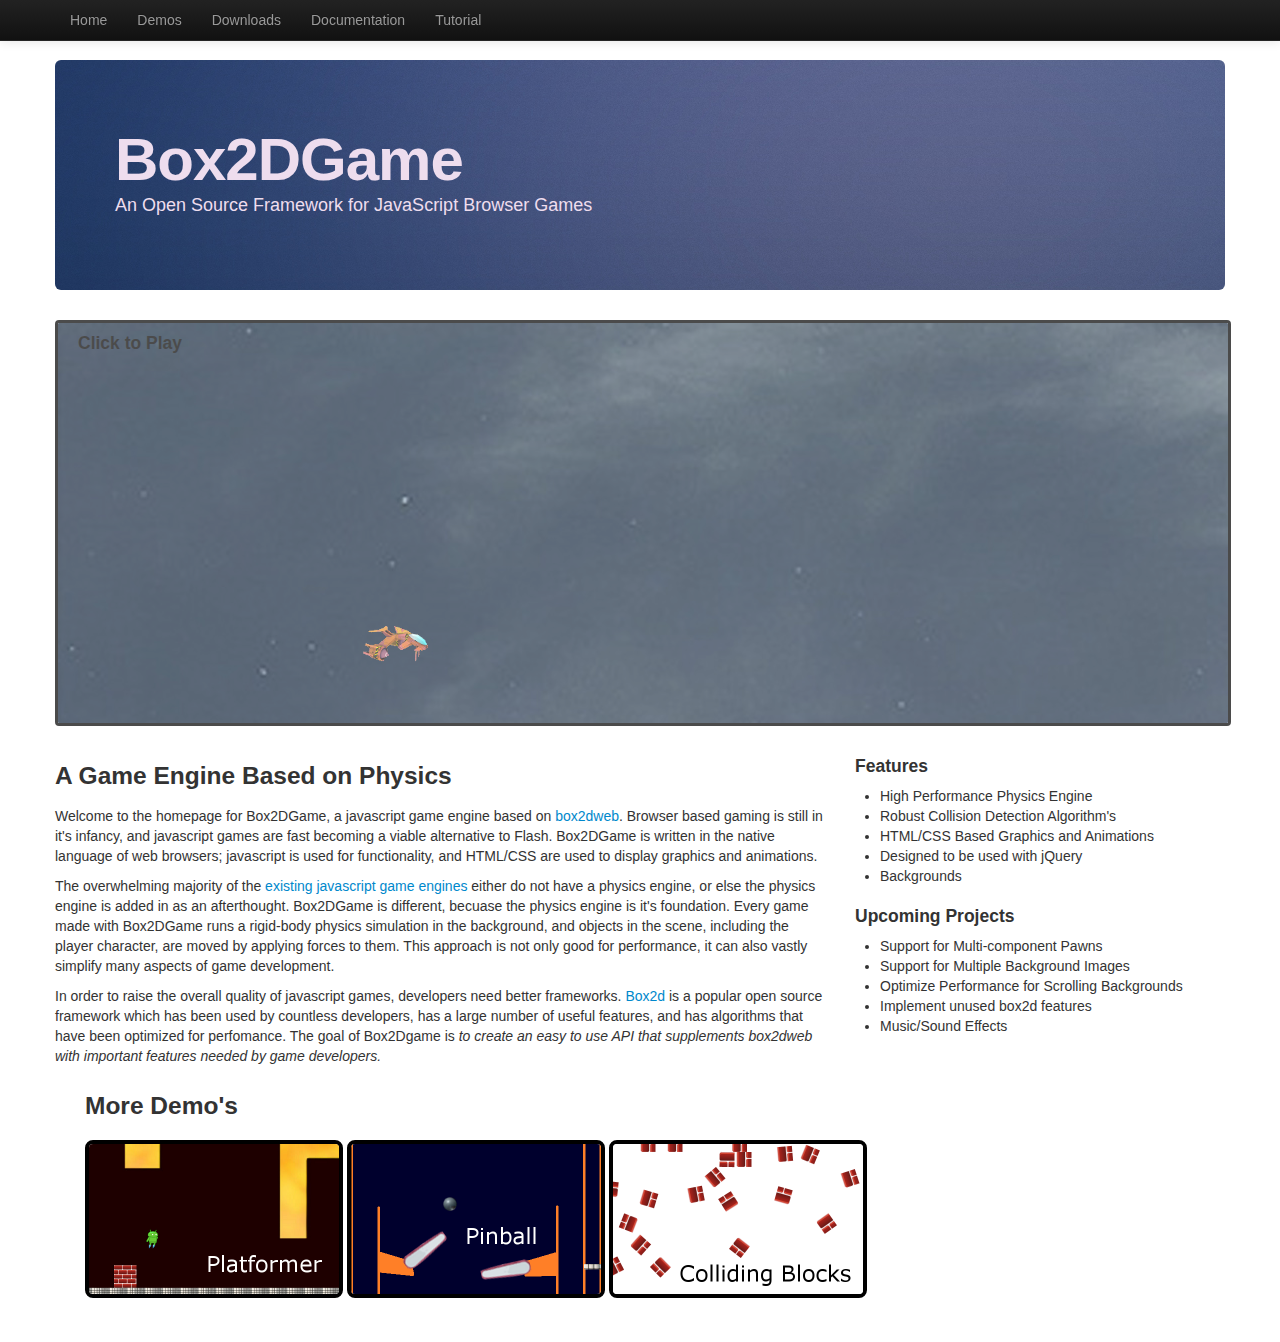
<file: index.html>
<!DOCTYPE html>
<html lang="en">
  <head>
    <meta charset="utf-8">
    <title>Box2D Game - An open source javaScript, HTML, and CSS based game engine</title>
    <meta name="viewport" content="width=device-width, initial-scale=1.0">
    <meta name="description" content="">
    <meta name="author" content="">

    <link href="bootstrap/css/bootstrap.css" rel="stylesheet">
    <link href="master.css" rel="stylesheet">
    <style type="text/css">
		#game-stage {
			border: 3px solid black;
			border-radius: 4px;					
			width:inherit;
			height:400px;
			margin-bottom: 20px;
		}
		
		.demo-portrait {
			width: 250px;
		}		

    </style>
    <link href="bootstrap/css/bootstrap-responsive.css" rel="stylesheet">

    <!--[if lt IE 9]>
      <script src="http://html5shim.googlecode.com/svn/trunk/html5.js"></script>
    <![endif]-->

    <!-- Fav and touch icons -->
    <link rel="shortcut icon" href="bootstrap/ico/favicon.ico">
    <link rel="apple-touch-icon-precomposed" sizes="144x144" href="bootstrap/ico/apple-touch-icon-144-precomposed.png">
    <link rel="apple-touch-icon-precomposed" sizes="114x114" href="bootstrap/ico/apple-touch-icon-114-precomposed.png">
    <link rel="apple-touch-icon-precomposed" sizes="72x72" href="bootstrap/ico/apple-touch-icon-72-precomposed.png">
    <link rel="apple-touch-icon-precomposed" href="bootstrap/ico/apple-touch-icon-57-precomposed.png">
  </head>

  <body>

    <div class="navbar navbar-inverse navbar-fixed-top">
      <div class="navbar-inner">
        <div class="container">
          <a class="btn btn-navbar" data-toggle="collapse" data-target=".nav-collapse">
            <span class="icon-bar"></span>
            <span class="icon-bar"></span>
            <span class="icon-bar"></span>
          </a>
          <div class="nav-collapse collapse">
            <ul class="nav">
              <li><a href="index.html">Home</a></li>
              <li><a href="demos.html">Demos</a></li>
              <li><a href="downloads.html">Downloads</a></li>
              <li><a href="documentation.html">Documentation</a></li>
              <li><a href="tutorial1.html">Tutorial</a></li>
            </ul>
          </div><!--/.nav-collapse -->
        </div>
      </div>
    </div>

    <div class="container">

      <!-- Main hero unit for a primary marketing message or call to action -->
      <div class="hero-unit">
        <h1>Box2DGame</h1>
        <p>An Open Source Framework for JavaScript Browser Games<p>

	  </div>
		<div id="game-stage" class="container" tabindex></div>
	  
	  <div class="row">
		<div class="span8">
			<h3>A Game Engine Based on Physics</h3>
			<p>
				Welcome to the homepage for Box2DGame, a javascript game engine based on <a href="http://code.google.com/p/box2dweb/">box2dweb</a>. Browser based gaming is still in it's infancy, and javascript games are fast becoming a viable alternative to Flash. Box2DGame is written in the native language of web browsers; javascript is used for functionality, and HTML/CSS are used to display graphics and animations. 
			</p>
			<p>
				The overwhelming majority of the <a href="https://github.com/bebraw/jswiki/wiki/Game-Engines">existing javascript game engines</a> either do not have a physics engine, or else the physics engine is added in as an afterthought.  Box2DGame is different, becuase the physics engine is it's foundation.  Every game made with Box2DGame runs a rigid-body physics simulation in the background, and objects in the scene, including the player character, are moved by applying forces to them.  This approach is not only good for performance, it can also vastly simplify many aspects of game development.
			</p>
			<p>

				In order to raise the overall quality of javascript games, developers need better frameworks.  <a href="http://box2d.org/">Box2d</a> is a popular open source framework which has been used by countless developers, has a large number of useful features, and has algorithms that have been optimized for perfomance.  The goal of Box2Dgame is <em>to create an easy to use API that supplements box2dweb with important features needed by game developers.</em>
			</p>
			
				
		</div>
		<div class="span4">
			<h4>Features</h4>
			<ul>
				<li>High Performance Physics Engine</li>
				<li>Robust Collision Detection Algorithm's</li>
				<li>HTML/CSS Based Graphics and Animations</li>
				<li>Designed to be used with jQuery</li>
				<li>Backgrounds</li>
			</ul>
			
		</div>
		<div class="span4 pull-right">
			<h4>Upcoming Projects</h4>
			<ul>
				<li>Support for Multi-component Pawns</li>
				<li>Support for Multiple Background Images</li>
				<li>Optimize Performance for Scrolling Backgrounds</li>
				<li>Implement unused box2d features</li>
				<li>Music/Sound Effects</li>
			</ul>
			
		</div>

	  </div>
	  <div class="span12">
			<h3>More Demo's</h3>
	  
	  		<a href="platformer-demo.html"><img class="demo-portrait" src="images/platformer-demo.png"/></a>
			<a href="pinball-demo.html"><img class="demo-portrait" src="images/pinball-demo.png"/></a>
			<a href="collision-demo.html"><img class="demo-portrait" src="images/collision-demo.png"/></a>
	  </div>

		<script src="http://ajax.googleapis.com/ajax/libs/jquery/1.7.2/jquery.min.js"></script>
		<script type="text/javascript" src="js/Box2dWeb-2.1.a.3.min.js"></script>
		<script type="text/javascript" src ="js/b2game.js"></script>
		<script type="text/javascript" src ="js/shooter-demo.js"></script>
		<script type="text/javascript" src ="js/main.js"></script>
    <script src="bootstrap/js/bootstrap.min.js"></script>

  </body>
</html>
</file>
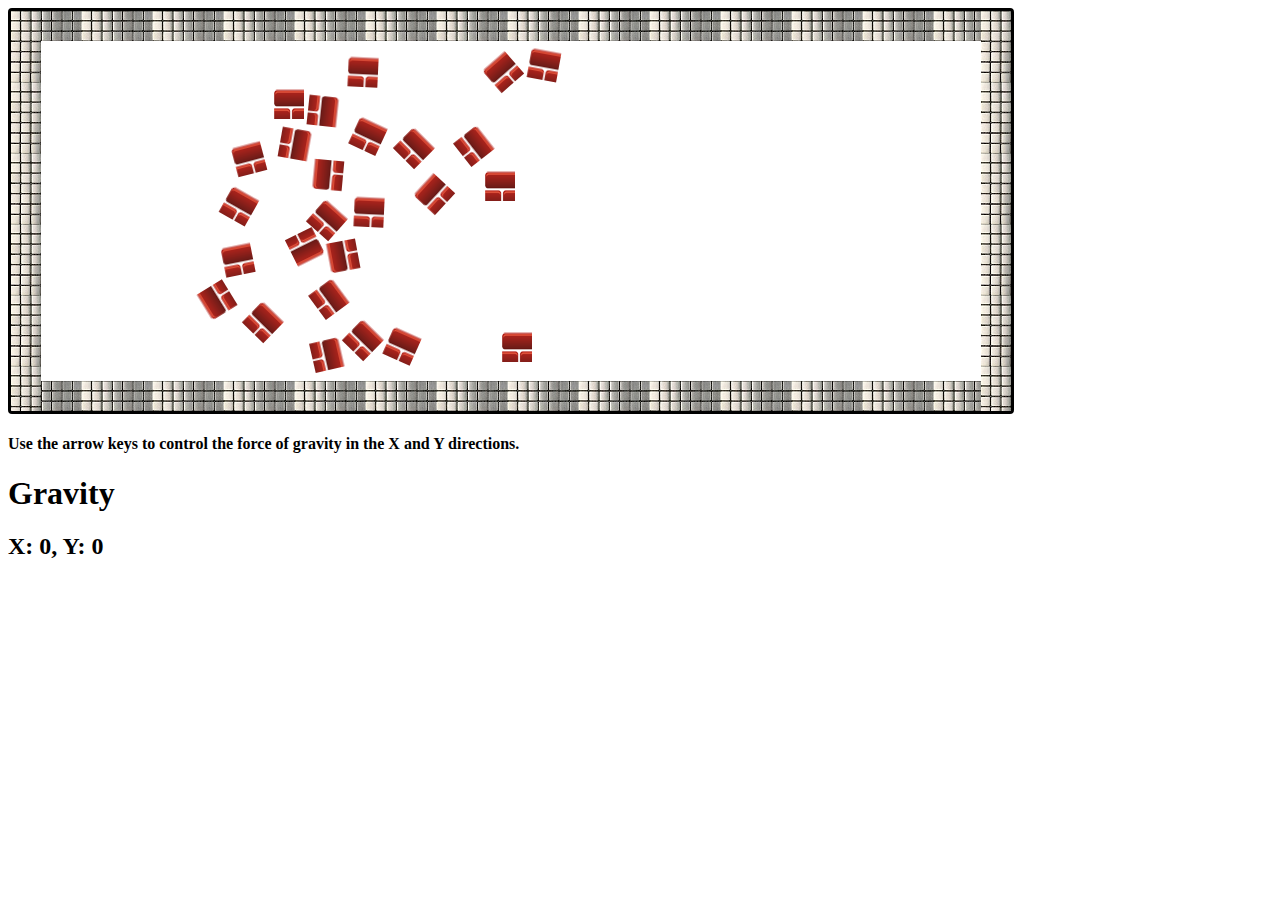
<file: collision-demo.html>
<html lang="en">
  <head>

    <style type="text/css">

		#game-stage {
			border: 3px solid black;
			border-radius: 4px;
			position: relative; 
			overflow:hidden; 
			width:1000px;
			height:400px;
			margin-bottom: 20px;
		}

    </style>
  </head>

  <body>

	<div id="game-stage" class="container" tabindex></div>

	
	<div id="gravity">
		<h4>Use the arrow keys to control the force of gravity in the X and Y directions.</h4>
		<h1>Gravity</h1>
		<h2>X: <span id="grav-x">0</span>, Y: <span id="grav-y">0</span></h2>
	</div>
	
	
	<script src="http://ajax.googleapis.com/ajax/libs/jquery/1.7.2/jquery.min.js"></script>
	<script type="text/javascript" src="js/Box2dWeb-2.1.a.3.min.js"></script>
	<script type="text/javascript" src ="js/b2game.js"></script>
	<script type="text/javascript" src="js/collision-demo.js"></script>

  </body>
</html>
</file>
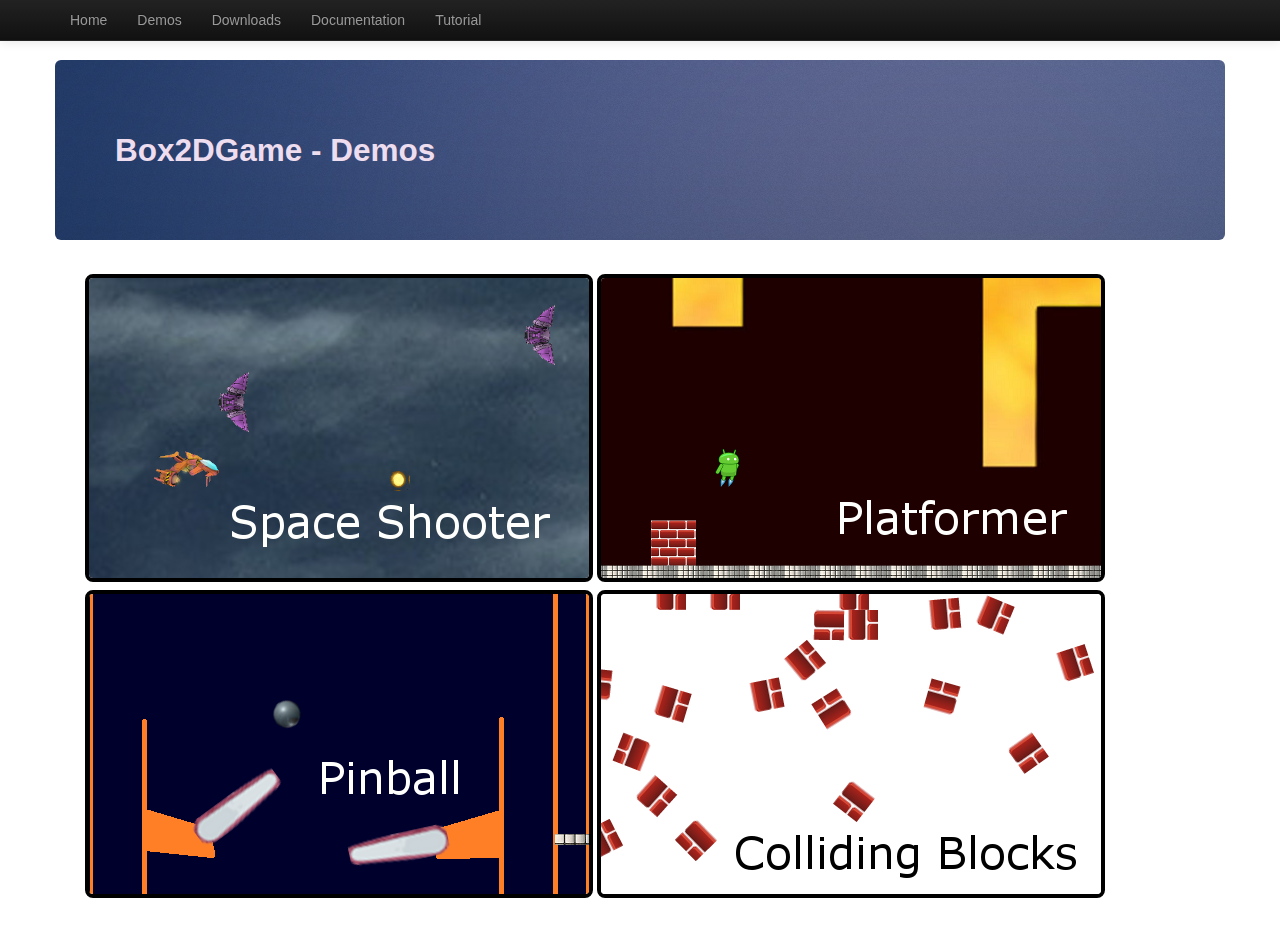
<file: demos.html>
<!DOCTYPE html>
<html lang="en">
  <head>
    <meta charset="utf-8">
    <title>Box2D Game - An open source javaScript, HTML, and CSS based game engine</title>
    <meta name="viewport" content="width=device-width, initial-scale=1.0">
    <meta name="description" content="">
    <meta name="author" content="">
<!-- note, i should add a full-screen option to the demo -->

    <!-- Le styles -->
    <link href="bootstrap/css/bootstrap.css" rel="stylesheet">
    <link href="master.css" rel="stylesheet">

    <link href="bootstrap/css/bootstrap-responsive.css" rel="stylesheet">

    <!-- HTML5 shim, for IE6-8 support of HTML5 elements -->
    <!--[if lt IE 9]>
      <script src="http://html5shim.googlecode.com/svn/trunk/html5.js"></script>
    <![endif]-->

    <!-- Fav and touch icons -->
    <link rel="shortcut icon" href="bootstrap/ico/favicon.ico">
    <link rel="apple-touch-icon-precomposed" sizes="144x144" href="bootstrap/ico/apple-touch-icon-144-precomposed.png">
    <link rel="apple-touch-icon-precomposed" sizes="114x114" href="bootstrap/ico/apple-touch-icon-114-precomposed.png">
    <link rel="apple-touch-icon-precomposed" sizes="72x72" href="bootstrap/ico/apple-touch-icon-72-precomposed.png">
    <link rel="apple-touch-icon-precomposed" href="bootstrap/ico/apple-touch-icon-57-precomposed.png">
  </head>

  <body>

    <div class="navbar navbar-inverse navbar-fixed-top">
      <div class="navbar-inner">
        <div class="container">
          <a class="btn btn-navbar" data-toggle="collapse" data-target=".nav-collapse">
            <span class="icon-bar"></span>
            <span class="icon-bar"></span>
            <span class="icon-bar"></span>
          </a>
          <div class="nav-collapse collapse">
            <ul class="nav">
              <li><a href="index.html">Home</a></li>
              <li><a href="demos.html">Demos</a></li>
              <li><a href="downloads.html">Downloads</a></li>
              <li><a href="documentation.html">Documentation</a></li>
              <li><a href="tutorial1.html">Tutorial</a></li>
            </ul>
          </div><!--/.nav-collapse -->
        </div>
      </div>
    </div>

    <div class="container">

      <!-- Main hero unit for a primary marketing message or call to action -->
      <div class="hero-unit">
        <h2>Box2DGame - Demos</h2>
 	  </div>
		  <div class="span12">
			<a href="shooter-demo.html"><img class="demo-portrait" src="images/shooter-demo.png"/></a>
			<a href="platformer-demo.html"><img class="demo-portrait" src="images/platformer-demo.png"/></a>
			<a href="pinball-demo.html"><img class="demo-portrait" src="images/pinball-demo.png"/></a>
			<a href="collision-demo.html"><img class="demo-portrait" src="images/collision-demo.png"/></a>
		  </div>
	  </div>
	  

    <!-- Le javascript
    ================================================== -->
    <!-- Placed at the end of the document so the pages load faster -->
	<script src="http://ajax.googleapis.com/ajax/libs/jquery/1.7.2/jquery.min.js"></script>
    <script src="bootstrap/js/bootstrap.min.js"></script>

  </body>
</html>
</file>
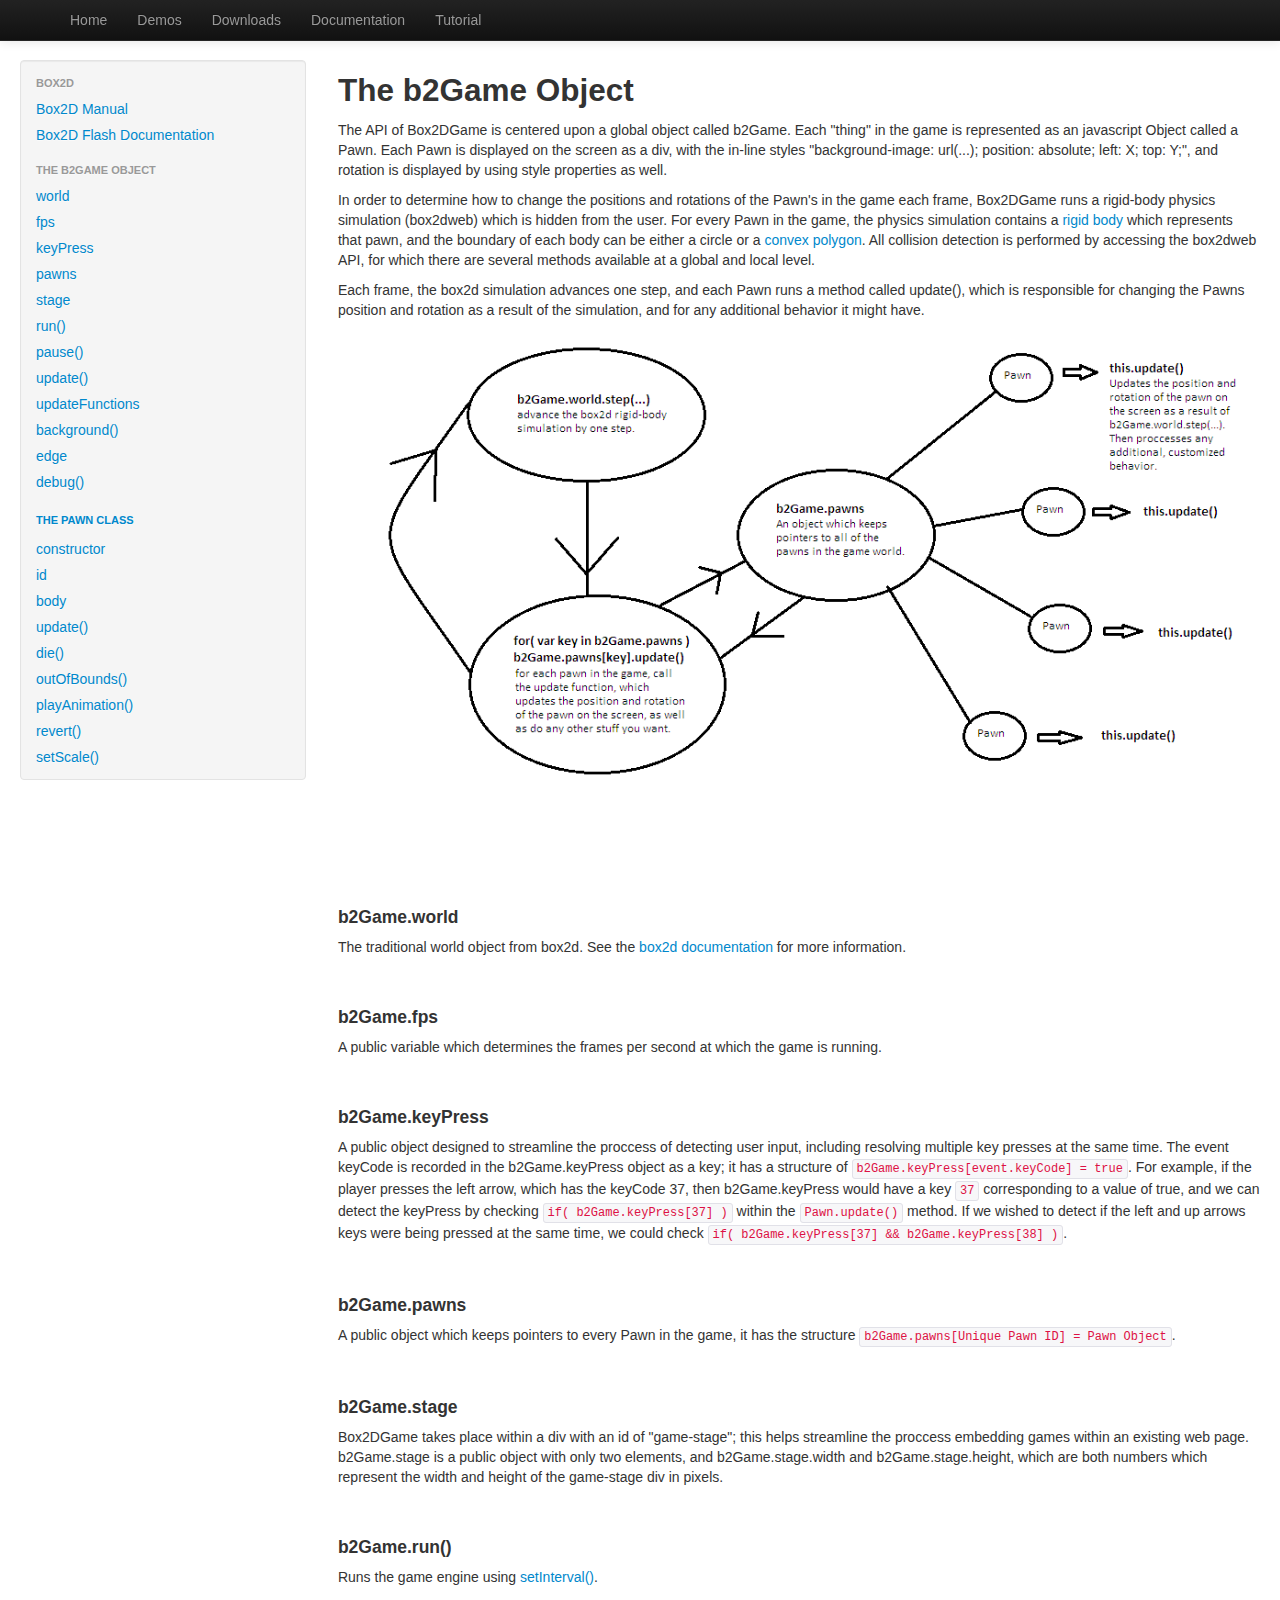
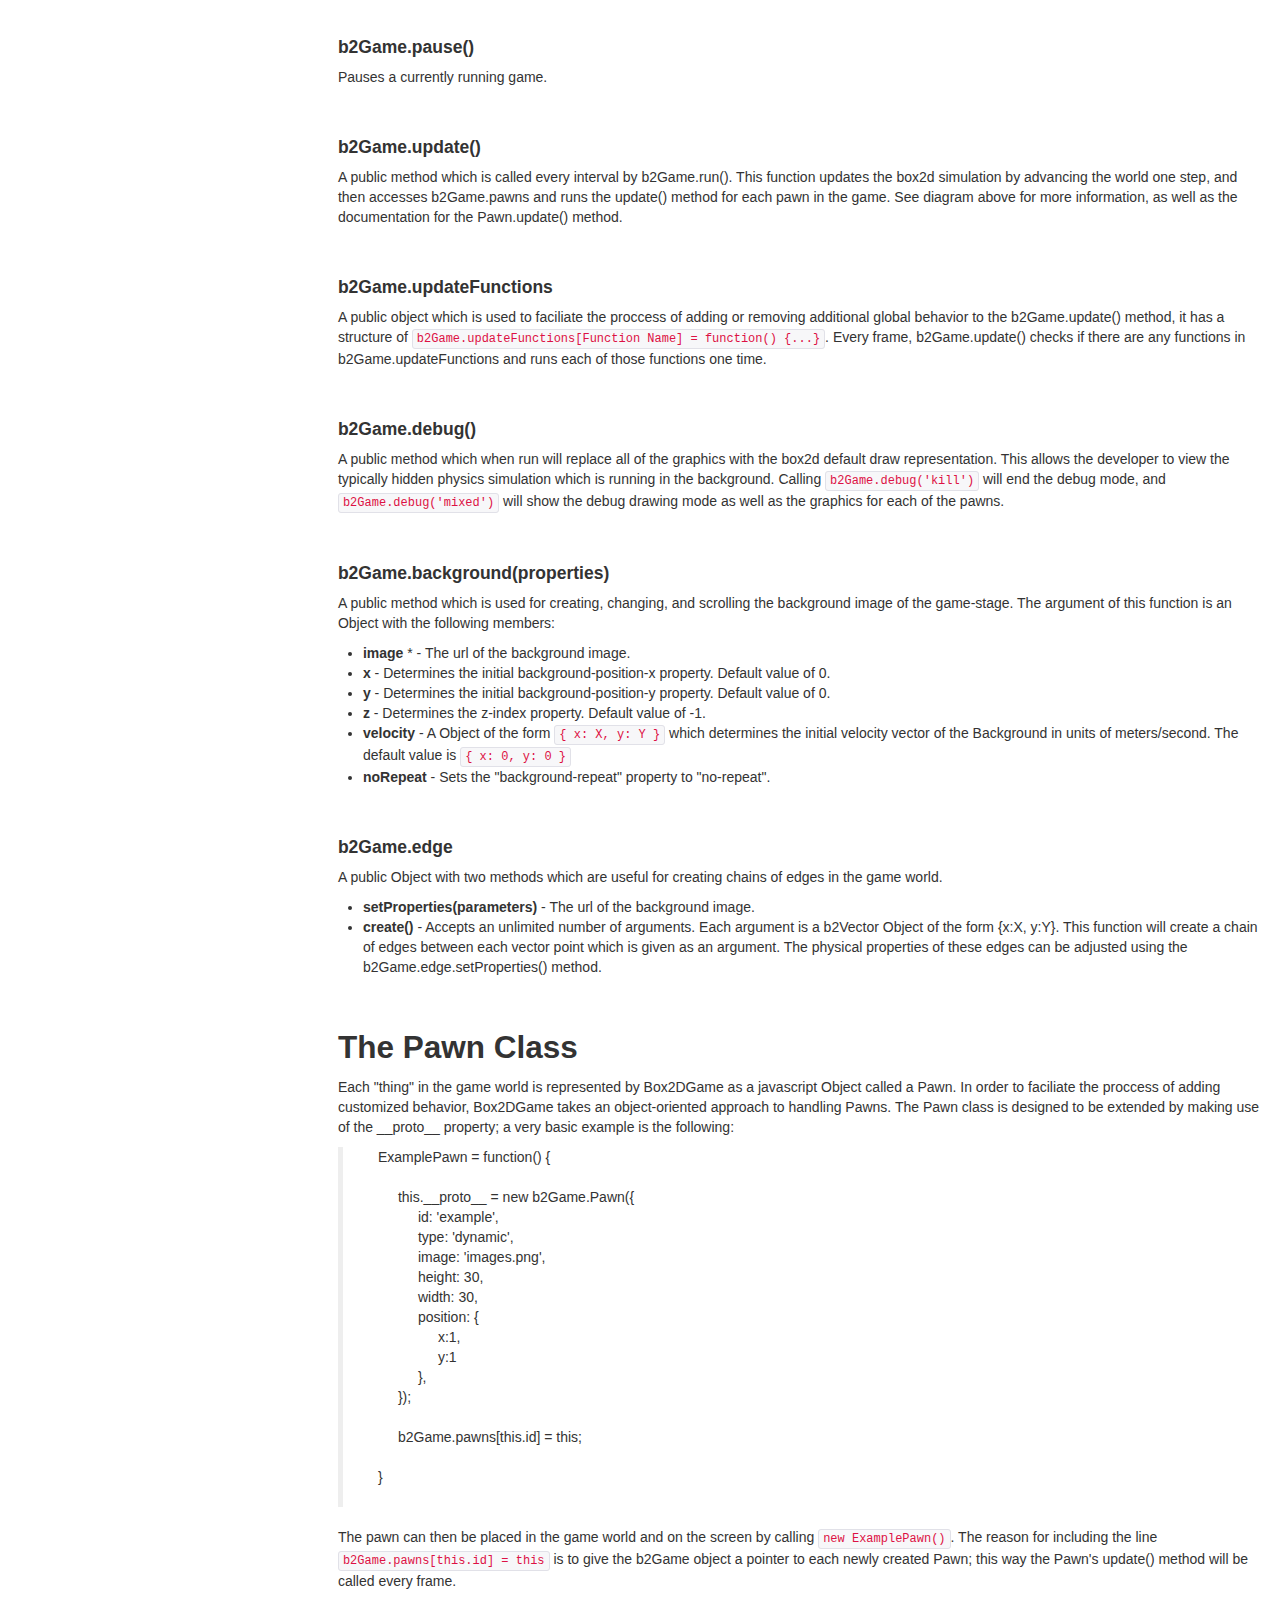
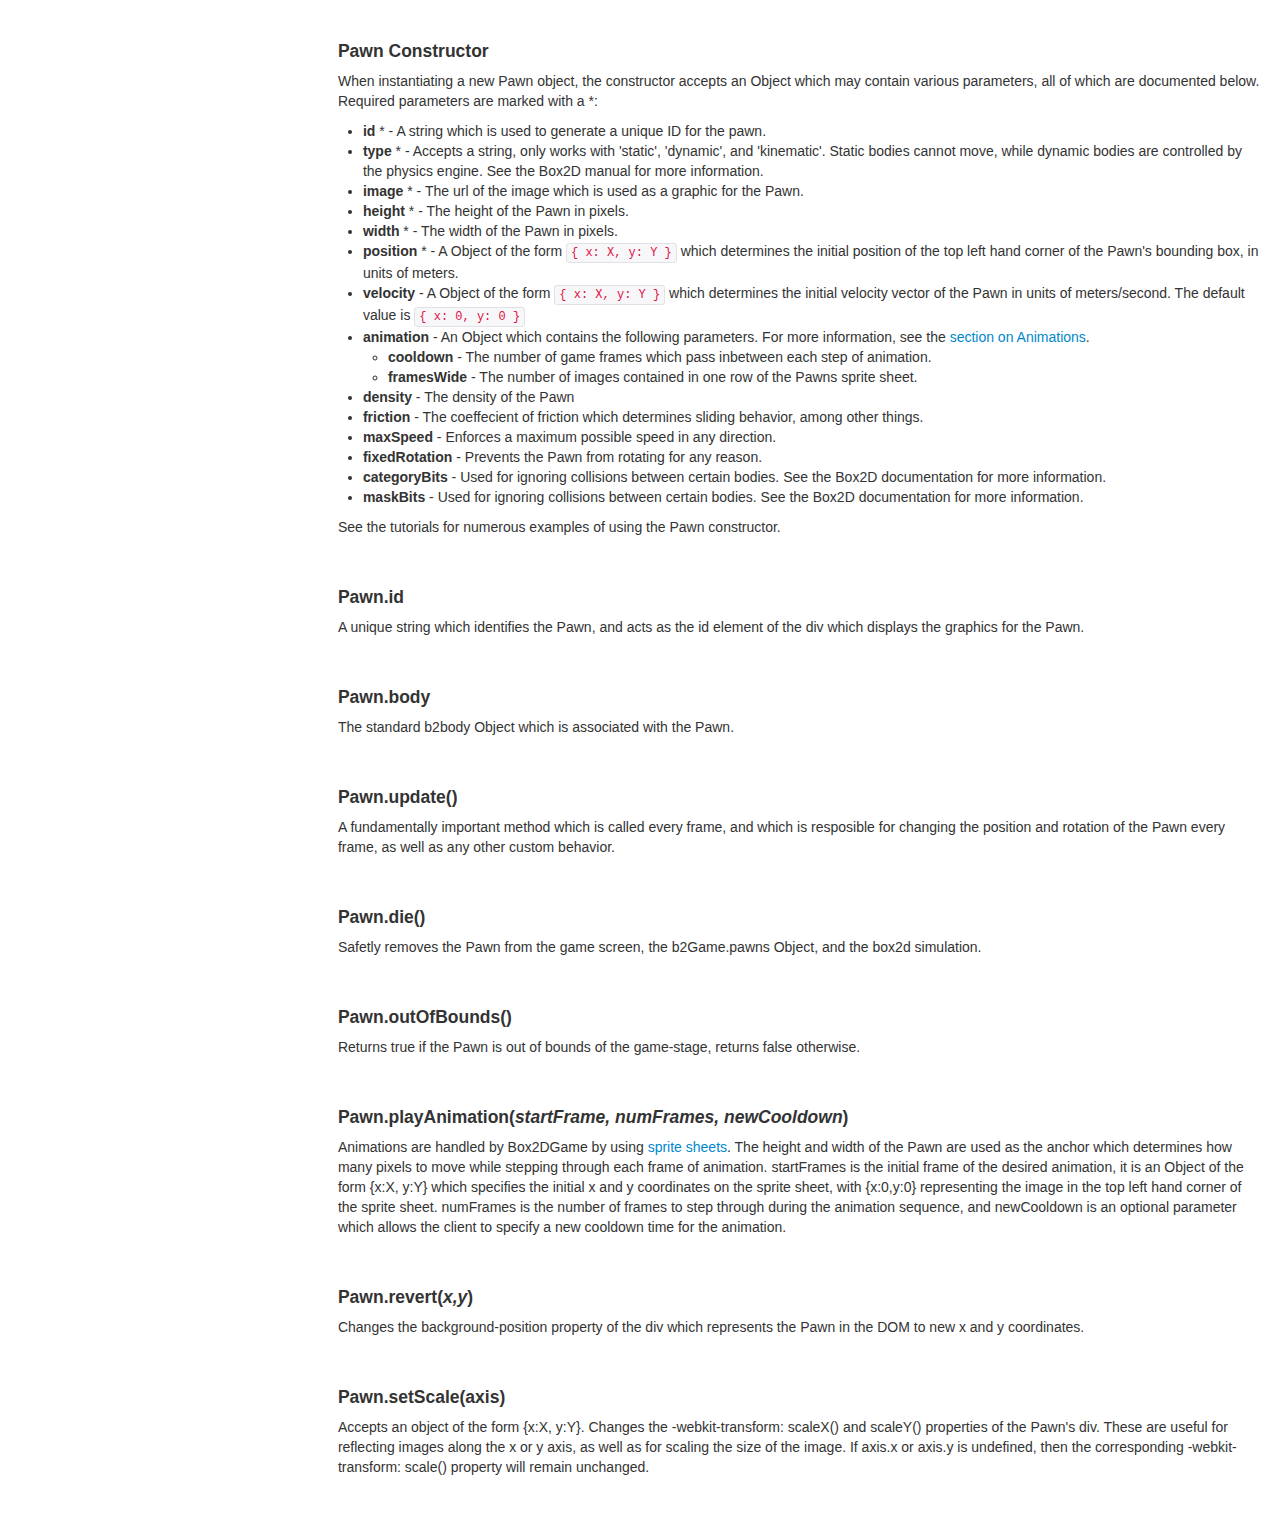
<file: documentation.html>
<!DOCTYPE html>
<html lang="en">
  <head>
    <meta charset="utf-8">
    <title>Box2DGame - Documentation</title>
    <meta name="viewport" content="width=device-width, initial-scale=1.0">
    <meta name="description" content="">
    <meta name="author" content="">

    <!-- Le styles -->
    <link href="bootstrap/css/bootstrap.css" rel="stylesheet">
    <link href="master.css" rel="stylesheet">
    <style type="text/css">
      .sidebar-nav {
        padding: 9px 0;
      }
	  
	  .span9 h4, #pawn-class {
		padding-top:40px;
	  }
    </style>
    <link href="bootstrap/css/bootstrap-responsive.css" rel="stylesheet">
    <!-- HTML5 shim, for IE6-8 support of HTML5 elements -->
    <!--[if lt IE 9]>
      <script src="http://html5shim.googlecode.com/svn/trunk/html5.js"></script>
    <![endif]-->

    <!-- Fav and touch icons -->
    <link rel="shortcut icon" href="../assets/ico/favicon.ico">
    <link rel="apple-touch-icon-precomposed" sizes="144x144" href="../assets/ico/apple-touch-icon-144-precomposed.png">
    <link rel="apple-touch-icon-precomposed" sizes="114x114" href="../assets/ico/apple-touch-icon-114-precomposed.png">
    <link rel="apple-touch-icon-precomposed" sizes="72x72" href="../assets/ico/apple-touch-icon-72-precomposed.png">
    <link rel="apple-touch-icon-precomposed" href="../assets/ico/apple-touch-icon-57-precomposed.png">
  </head>

  <body>

    <div class="navbar navbar-inverse navbar-fixed-top">
      <div class="navbar-inner">
        <div class="container">
          <a class="btn btn-navbar" data-toggle="collapse" data-target=".nav-collapse">
            <span class="icon-bar"></span>
            <span class="icon-bar"></span>
            <span class="icon-bar"></span>
          </a>
          <div class="nav-collapse collapse">
            <ul class="nav">
              <li><a href="index.html">Home</a></li>
              <li><a href="demos.html">Demos</a></li>
              <li><a href="downloads.html">Downloads</a></li>
              <li><a href="documentation.html">Documentation</a></li>
              <li><a href="tutorial1.html">Tutorial</a></li>
            </ul>
          </div><!--/.nav-collapse -->
        </div>
      </div>
    </div>

    <div class="container-fluid">
      <div class="row-fluid">
        <div class="span3">
          <div class="well sidebar-nav">
            <ul class="nav nav-list">
              <li class="nav-header">Box2D</li>
				  <li><a href="manual.pdf">Box2D Manual</a></li>
				  <li><a href="http://www.box2dflash.org/docs/2.1a/reference/">Box2D Flash Documentation</a></li>			
              <li class="nav-header">The b2Game Object</li>
				  <li><a href="#world">world</a></li>
				  <li><a href="#fps">fps</a></li>
				  <li><a href="#keyPress">keyPress</a></li>
				  <li><a href="#pawns">pawns</a></li>
				  <li><a href="#stage">stage</a></li>
				  <li><a href="#run">run()</a></li>
				  <li><a href="#pause">pause()</a></li>
				  <li><a href="#update">update()</a></li>
				  <li><a href="#update-functions">updateFunctions</a></li>
				  <li><a href="#background">background()</a></li>
				  <li><a href="#edge">edge</a></li>
				  <li><a href="#debug">debug()</a></li>
              <li class="nav-header"><a href="#pawn-class">The Pawn Class</a></li>
				  <li><a href="#pawn-constructor">constructor</a></li>
				  <li><a href="#pawn-id">id</a></li>
				  <li><a href="#pawn-body">body</a></li>
				  <li><a href="#pawn-update">update()</a></li>
				  <li><a href="#pawn-die">die()</a></li>
				  <li><a href="#pawn-outofbounds">outOfBounds()</a></li>
				  <li><a href="#pawn-playanimation">playAnimation()</a></li>
				  <li><a href="#pawn-revert">revert()</a></li>
				  <li><a href="#pawn-setscale">setScale()</a></li>
            </ul>
          </div><!--/.well -->
        </div><!--/span-->
        <div class="span9">

			<h2> The b2Game Object </h2>
			<p>
			The API of Box2DGame is centered upon a global object called b2Game.  Each "thing" in the game is represented as an javascript Object called a Pawn.  Each Pawn is displayed on the screen as a div, with the in-line styles "background-image: url(...); position: absolute; left: X; top: Y;", and rotation is displayed by using style properties as well.
			</p>
			<p>
			In order to determine how to change the positions and rotations of the Pawn's in the game each frame, Box2DGame runs a rigid-body physics simulation (box2dweb) which is hidden from the user.  For every Pawn in the game, the physics simulation contains a <a href="http://en.wikipedia.org/wiki/Rigid_body" >rigid body</a> which represents that pawn, and the boundary of each body can be either a circle or a <a href="http://mathworld.wolfram.com/ConvexPolygon.html">convex polygon</a>.  All collision detection is performed by accessing the box2dweb API, for which there are several methods available at a global and local level. 
			</p>
			<p>
			Each frame, the box2d simulation advances one step, and each Pawn runs a method called update(), which is responsible for changing the Pawns position and rotation as a result of the simulation, and for any additional behavior it might have.
			<img src="images/diagram.png" />
			</p>
			
			<h4 id="world">b2Game.world</h4>
			<p>
			The traditional world object from box2d.  See the <a href="http://www.box2dflash.org/docs/2.1a/reference/">box2d documentation</a> for more information.
			</p>
			<h4 id="fps">b2Game.fps</h4>
			<p>
			A public variable which determines the frames per second at which the game is running.
			</p>
			<h4 id="keyPress">b2Game.keyPress</h4>
			<p>
			A public object designed to streamline the proccess of detecting user input, including resolving multiple key presses at the same time.  The event keyCode is recorded in the b2Game.keyPress object as a key; it has a structure of <code>b2Game.keyPress[event.keyCode] = true</code>.  For example, if the player presses the left arrow, which has the keyCode 37, then b2Game.keyPress would have a key <code>37</code> corresponding to a value of true, and we can detect the keyPress by checking <code>if( b2Game.keyPress[37] )</code> within the <code>Pawn.update()</code> method.  If we wished to detect if the left and up arrows keys were being pressed at the same time, we could check <code>if( b2Game.keyPress[37] && b2Game.keyPress[38] )</code>.
			</p>
			<h4 id="pawns">b2Game.pawns</h4>
			<p>
			A public object which keeps pointers to every Pawn in the game, it has the structure <code>b2Game.pawns[Unique Pawn ID] = Pawn Object</code>.
			</p>
			<h4 id="stage">b2Game.stage</h4>
			<p>
			 Box2DGame takes place within a div with an id of "game-stage"; this helps streamline the proccess embedding games within an existing web page.  b2Game.stage is a public object with only two elements, and b2Game.stage.width and b2Game.stage.height, which are both numbers which represent the width and height of the game-stage div in pixels.
			</p>
			<h4 id="run">b2Game.run()</h4>
			<p>
			Runs the game engine using <a href='#'>setInterval()</a>.
			</p>
			<h4 id="pause">b2Game.pause()</h4>
			<p>
			Pauses a currently running game.
			</p>
			<h4 id="update">b2Game.update()</h4>
			<p>
			A public method which is called every interval by b2Game.run().  This function updates the box2d simulation by advancing the world one step, and then accesses b2Game.pawns and runs the update() method for each pawn in the game.  See diagram above for more information, as well as the documentation for the Pawn.update() method.
			</p>
			<h4 id="update-functions">b2Game.updateFunctions</h4>
			<p>
			A public object which is used to faciliate the proccess of adding or removing additional global behavior to the b2Game.update() method, it has a structure of <code>b2Game.updateFunctions[Function Name] = function() {...}</code>.  Every frame, b2Game.update() checks if there are any functions in b2Game.updateFunctions and runs each of those functions one time.
			</p>
			<h4 id="debug">b2Game.debug()</h4>
			<p>
			A public method which when run will replace all of the graphics with the box2d default draw representation.  This allows the developer to view the typically hidden physics simulation which is running in the background.  Calling <code>b2Game.debug('kill')</code> will end the debug mode, and <code>b2Game.debug('mixed')</code> will show the debug drawing mode as well as the graphics for each of the pawns. 
			</p>
			<h4 id="background">b2Game.background(properties)</h4>
			<p>
			A public method which is used for creating, changing, and scrolling the background image of the game-stage.  The argument of this function is an Object with the following members: 
			<ul>
				<li><strong>image</strong> * - The url of the background image.</li>
				<li><strong>x</strong> - Determines the initial background-position-x property.  Default value of 0.</li>
				<li><strong>y</strong> - Determines the initial background-position-y property.  Default value of 0.</li>
				<li><strong>z</strong> - Determines the z-index property.  Default value of -1.</li>
				<li><strong>velocity</strong> - A Object of the form <code>{ x: X, y: Y }</code> which determines the initial velocity vector of the Background in  units of meters/second.  The default value is <code>{ x: 0, y: 0 }</code></li>
				<li><strong>noRepeat</strong> - Sets the "background-repeat" property to "no-repeat".</li>
			</ul>
			<h4 id="background">b2Game.edge</h4>
			<p>
			A public Object with two methods which are useful for creating chains of edges in the game world.
			<ul>
				<li><strong>setProperties(parameters)</strong> - The url of the background image.</li>
				<li><strong>create()</strong> - Accepts an unlimited number of arguments.  Each argument is a b2Vector Object of the form {x:X, y:Y}.  This function will create a chain of edges between each vector point which is given as an argument.  The physical properties of these edges can be adjusted using the b2Game.edge.setProperties() method.</li>
			</ul>
			</p>
			<h2 id="pawn-class"> The Pawn Class </h2>
			<p>
			Each "thing" in the game world is represented by Box2DGame as a javascript Object called a Pawn.  In order to faciliate the proccess of adding customized behavior, Box2DGame takes an object-oriented approach to handling Pawns.  The Pawn class is designed to be extended by making use of the __proto__ property; a very basic example is the following:
			</p>
			<blockquote>		
				<span style="margin-left: 20px;">ExamplePawn = function() {</span><br><br>		
					<span style="margin-left: 40px;">		this.__proto__ = new b2Game.Pawn({</span><br>
						<span style="margin-left: 60px;">id: 'example',</span><br>
						<span style="margin-left: 60px;">type: 'dynamic',</span><br>
						<span style="margin-left: 60px;">image: 'images.png',</span><br>
						<span style="margin-left: 60px;">height: 30,</span><br>
						<span style="margin-left: 60px;">width: 30,</span><br>
						<span style="margin-left: 60px;">position: {</span><br>
							<span style="margin-left: 80px;">x:1,</span><br>
							<span style="margin-left: 80px;">y:1</span><br>
						<span style="margin-left: 60px;">},</span><br>
					<span style="margin-left: 40px;">});			</span><br><br>

					<span style="margin-left: 40px;">		b2Game.pawns[this.id] = this;</span><br><br>
					
				<span style="margin-left: 20px;">	}	</span><br><br>
			</blockquote>
			<p>
			The pawn can then be placed in the game world and on the screen by calling <code>new ExamplePawn()</code>.  The reason for including the line <code>b2Game.pawns[this.id] = this</code> is to give the b2Game object a pointer to each newly created Pawn; this way the Pawn's update() method will be called every frame.
			<p>
						
			<h4 id="pawn-constructor">Pawn Constructor</h4>
			<p>
			When instantiating a new Pawn object, the constructor accepts an Object which may contain various parameters, all of which are documented below.  Required parameters are marked with a *: 
			<ul>
				<li><strong>id</strong> * - A string which is used to generate a unique ID for the pawn.</li>
				<li><strong>type</strong> * - Accepts a string, only works with 'static', 'dynamic', and 'kinematic'.  Static bodies cannot move, while dynamic bodies are controlled by the physics engine.  See the Box2D manual for more information. </li>
				<li><strong>image</strong> * - The url of the image which is used as a graphic for the Pawn.</li>
				<li><strong>height</strong> * - The height of the Pawn in pixels.</li>
				<li><strong>width</strong> * - The width of the Pawn in pixels.</li>
				<li><strong>position</strong> * - A Object of the form <code>{ x: X, y: Y }</code> which determines the initial position of the top left hand corner of the Pawn's bounding box, in units of meters.</li>
				<li><strong>velocity</strong> - A Object of the form <code>{ x: X, y: Y }</code> which determines the initial velocity vector of the Pawn in  units of meters/second.  The default value is <code>{ x: 0, y: 0 }</code></li>
				<li>
					<strong>animation</strong> - An Object which contains the following parameters.  For more information, see the <a href="#">section on Animations</a>.
					<ul>
						<li><strong>cooldown</strong> - The number of game frames which pass inbetween each step of animation.</li>
						<li><strong>framesWide</strong> - The number of images contained in one row of the Pawns sprite sheet.</li>
					</ul>
				</li>
				<li><strong>density</strong> - The density of the Pawn</li>
				<li><strong>friction</strong> - The coeffecient of friction which determines sliding behavior, among other things.</li>
				<li><strong>maxSpeed</strong> - Enforces a maximum possible speed in any direction.</li>
				<li><strong>fixedRotation</strong> - Prevents the Pawn from rotating for any reason. </li>
				<li><strong>categoryBits</strong> - Used for ignoring collisions between certain bodies.  See the Box2D documentation for more information.</li>
				<li><strong>maskBits</strong> - Used for ignoring collisions between certain bodies.  See the Box2D documentation for more information.</li>
			</ul>
			
			See the tutorials for numerous examples of using the Pawn constructor.
			</p>	
			<h4 id="pawn-id">Pawn.id</h4>
			<p>
			A unique string which identifies the Pawn, and acts as the id element of the div which displays the graphics for the Pawn.
			</p>
			<h4 id="pawn-body">Pawn.body</h4>
			<p>
			The standard b2body Object which is associated with the Pawn.
			</p>
			<h4 id="pawn-update">Pawn.update()</h4>
			<p>
			A fundamentally important method which is called every frame, and which is resposible for changing the position and rotation of the Pawn every frame, as well as any other custom behavior. 
			</p>
			<h4 id="pawn-die">Pawn.die()</h4>
			<p>
			Safetly removes the Pawn from the game screen, the b2Game.pawns Object, and the box2d simulation.
			</p>
			<h4 id="pawn-outofbounds">Pawn.outOfBounds()</h4>
			<p>
			Returns true if the Pawn is out of bounds of the game-stage, returns false otherwise.
			</p>
			<h4 id="pawn-playanimation">Pawn.playAnimation(<em>startFrame, numFrames, newCooldown</em>)</h4>
			<p>
			Animations are handled by Box2DGame by using <a href="http://css-tricks.com/css-sprites/">sprite sheets</a>.  The height and width of the Pawn are used as the anchor which determines how many pixels to move while stepping through each frame of animation. startFrames is the initial frame of the desired animation, it is an Object of the form {x:X, y:Y} which specifies the initial x and y coordinates on the sprite sheet, with {x:0,y:0} representing the image in the top left hand corner of the sprite sheet.  numFrames is the number of frames to step through during the animation sequence, and newCooldown is an optional parameter which allows the client to specify a new cooldown time for the animation.
			</p>
			<h4 id="pawn-revert">Pawn.revert(<em>x,y</em>)</h4>
			<p>
			Changes the background-position property of the div which represents the Pawn in the DOM to new x and y coordinates.
			</p>
			<h4 id="pawn-setscale">Pawn.setScale(axis)</h4>
			<p>
			Accepts an object of the form {x:X, y:Y}.  Changes the -webkit-transform: scaleX() and scaleY() properties of the Pawn's div.  These are useful for reflecting images along the x or y axis, as well as for scaling the size of the image.  If axis.x or axis.y is undefined, then the corresponding -webkit-transform: scale() property will remain unchanged.
			</p>
        </div><!--/span-->
      </div><!--/row-->

    </div><!--/.fluid-container-->

    <!-- Le javascript
    ================================================== -->
    <!-- Placed at the end of the document so the pages load faster -->
	<script src="http://ajax.googleapis.com/ajax/libs/jquery/1.7.2/jquery.min.js"></script>
    <script src="bootstrap/js/bootstrap.min.js"></script>
   	<script type="text/javascript" src="js/Box2dWeb-2.1.a.3.min.js"></script>
	<script type="text/javascript" src ="js/b2game.js"></script>


  </body>
</html>
</file>
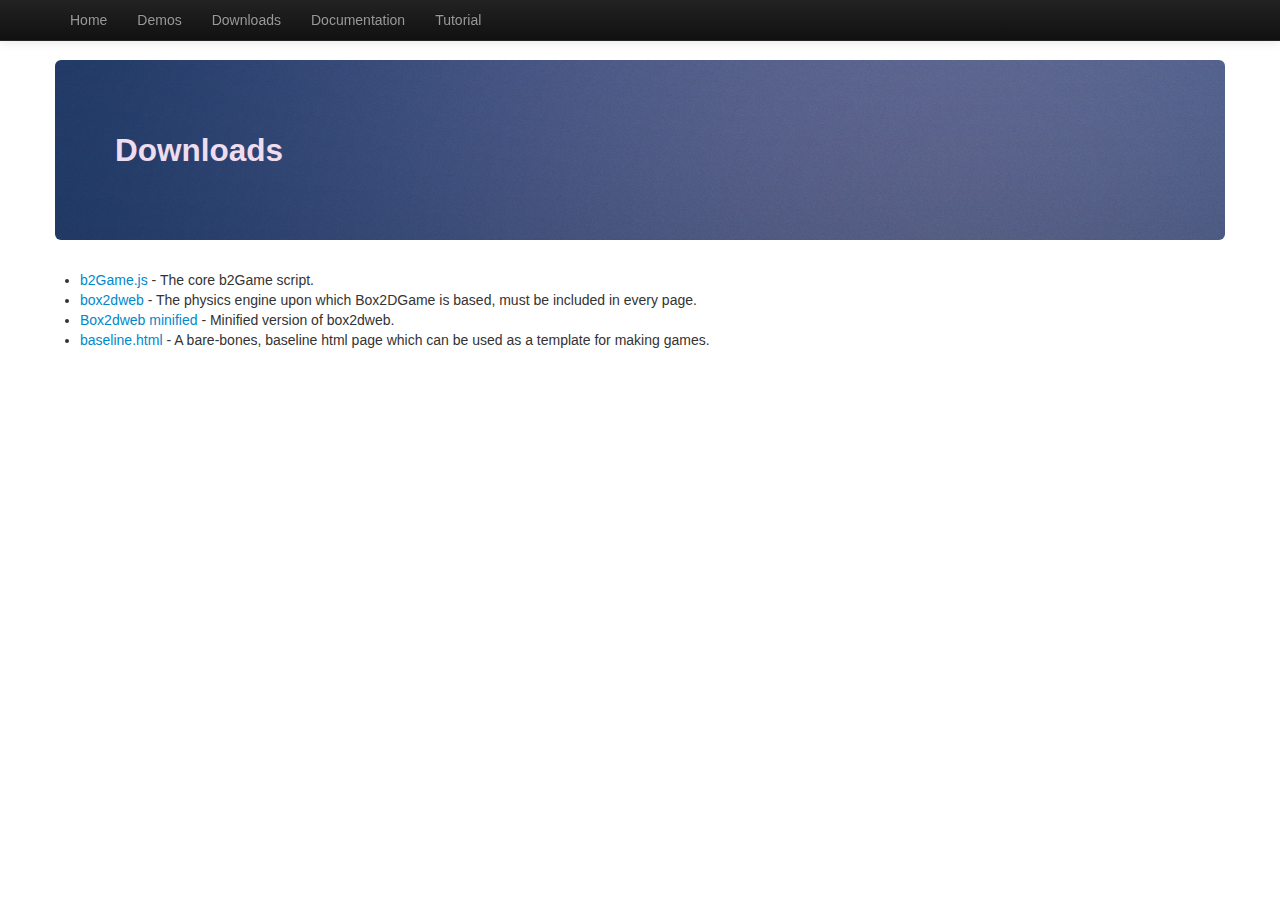
<file: downloads.html>
<!DOCTYPE html>
<html lang="en">
  <head>
    <meta charset="utf-8">
    <title>Box2D Game - An open source javaScript, HTML, and CSS based game engine</title>
    <meta name="viewport" content="width=device-width, initial-scale=1.0">
    <meta name="description" content="">
    <meta name="author" content="">
<!-- note, i should add a full-screen option to the demo -->

    <!-- Le styles -->
    <link href="bootstrap/css/bootstrap.css" rel="stylesheet">
    <link href="master.css" rel="stylesheet">

    <link href="bootstrap/css/bootstrap-responsive.css" rel="stylesheet">

    <!-- HTML5 shim, for IE6-8 support of HTML5 elements -->
    <!--[if lt IE 9]>
      <script src="http://html5shim.googlecode.com/svn/trunk/html5.js"></script>
    <![endif]-->

    <!-- Fav and touch icons -->
    <link rel="shortcut icon" href="bootstrap/ico/favicon.ico">
    <link rel="apple-touch-icon-precomposed" sizes="144x144" href="bootstrap/ico/apple-touch-icon-144-precomposed.png">
    <link rel="apple-touch-icon-precomposed" sizes="114x114" href="bootstrap/ico/apple-touch-icon-114-precomposed.png">
    <link rel="apple-touch-icon-precomposed" sizes="72x72" href="bootstrap/ico/apple-touch-icon-72-precomposed.png">
    <link rel="apple-touch-icon-precomposed" href="bootstrap/ico/apple-touch-icon-57-precomposed.png">
  </head>

  <body>

    <div class="navbar navbar-inverse navbar-fixed-top">
      <div class="navbar-inner">
        <div class="container">
          <a class="btn btn-navbar" data-toggle="collapse" data-target=".nav-collapse">
            <span class="icon-bar"></span>
            <span class="icon-bar"></span>
            <span class="icon-bar"></span>
          </a>
          <div class="nav-collapse collapse">
            <ul class="nav">
              <li><a href="index.html">Home</a></li>
              <li><a href="demos.html">Demos</a></li>
              <li><a href="downloads.html">Downloads</a></li>
              <li><a href="documentation.html">Documentation</a></li>
              <li><a href="tutorial1.html">Tutorial</a></li>
            </ul>
          </div><!--/.nav-collapse -->
        </div>
      </div>
    </div>

    <div class="container">

      <!-- Main hero unit for a primary marketing message or call to action -->
      <div class="hero-unit">
		<h2> Downloads </h2>
	  </div>
	
	  <ul>
		<li><a href ="https://github.com/calhoun137/box2dgame/blob/master/b2Game.js">b2Game.js</a> - The core b2Game script.</li>
		<li><a href="http://code.google.com/p/box2dweb/downloads/list">box2dweb</a> - The physics engine upon which Box2DGame is based, must be included in every page.</li>
		<li><a href="js/Box2dWeb-2.1.a.3.min.js">Box2dweb minified</a> - Minified version of box2dweb.</li>
		<li><a href ="https://github.com/calhoun137/box2dgame/blob/gh-pages/baseline.html">baseline.html</a> - A bare-bones, baseline html page which can be used as a template for making games.</li>
	  </ul>

	</div>
	  

    <!-- Le javascript
    ================================================== -->
    <!-- Placed at the end of the document so the pages load faster -->
	<script src="http://ajax.googleapis.com/ajax/libs/jquery/1.7.2/jquery.min.js"></script>
    <script src="bootstrap/js/bootstrap.min.js"></script>

  </body>
</html>
</file>
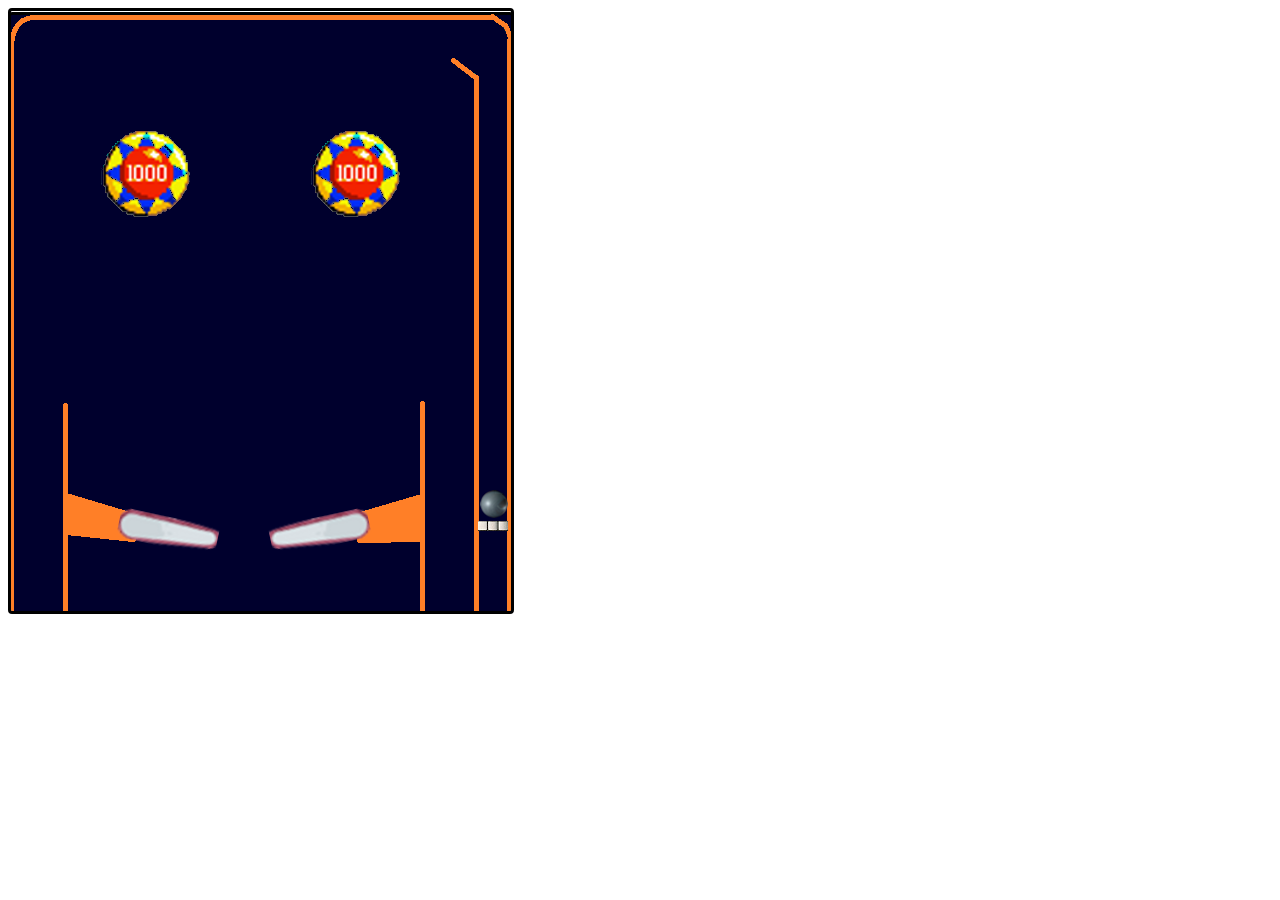
<file: pinball-demo.html>
<html>
	<body>

	<head>
		<style>
		#game-stage {
			border: 3px solid black;
			border-radius: 4px;
			position: relative; 
			overflow:hidden; 
			width:500px;
			height:600px;
		}

		</style>
	</head>

	<div id="game-stage"></div>

	<script src="http://ajax.googleapis.com/ajax/libs/jquery/1.7.2/jquery.min.js"></script>
	<script src="js/Box2dWeb-2.1.a.3.min.js" type="text/javascript" ></script>
	<script src="js/b2game.js" type="text/javascript"></script>
	
	<script src="js/pinball-demo.js" type="text/javascript"></script>

	</body>
</html>
</file>
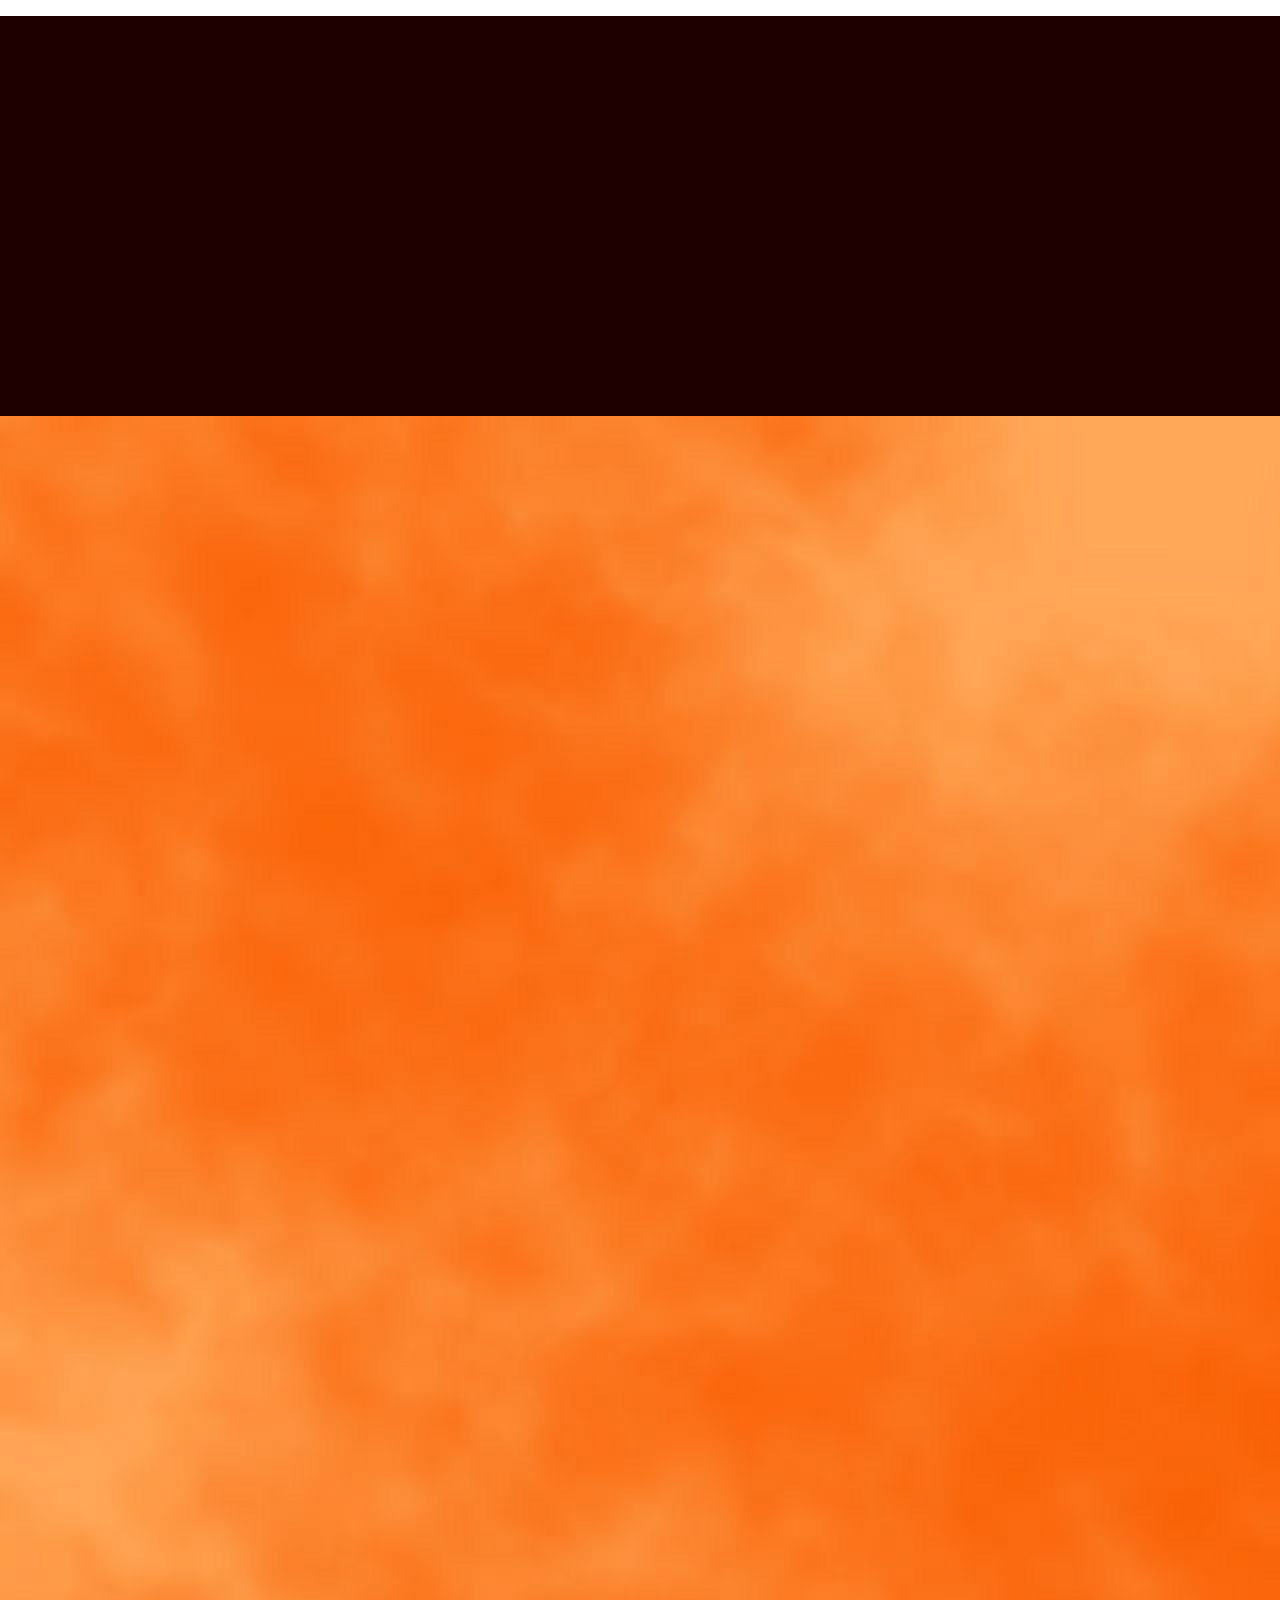
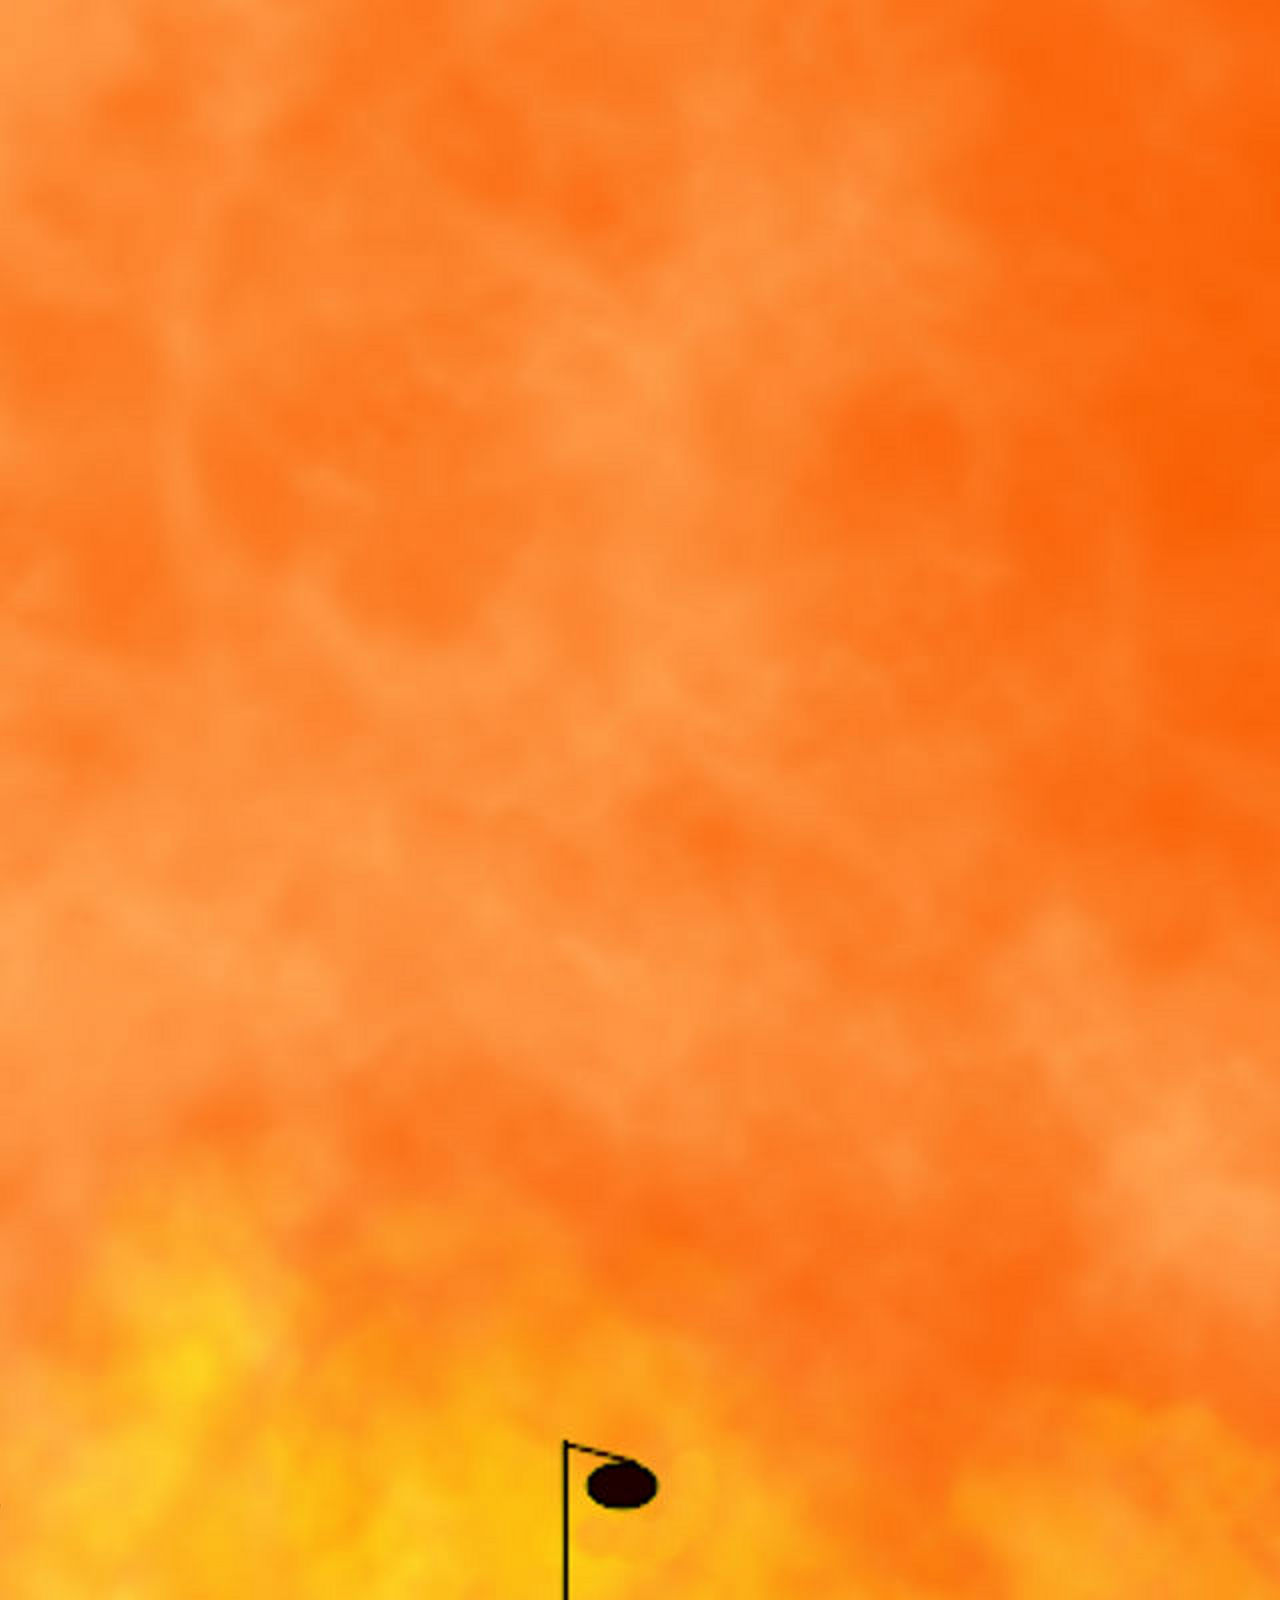
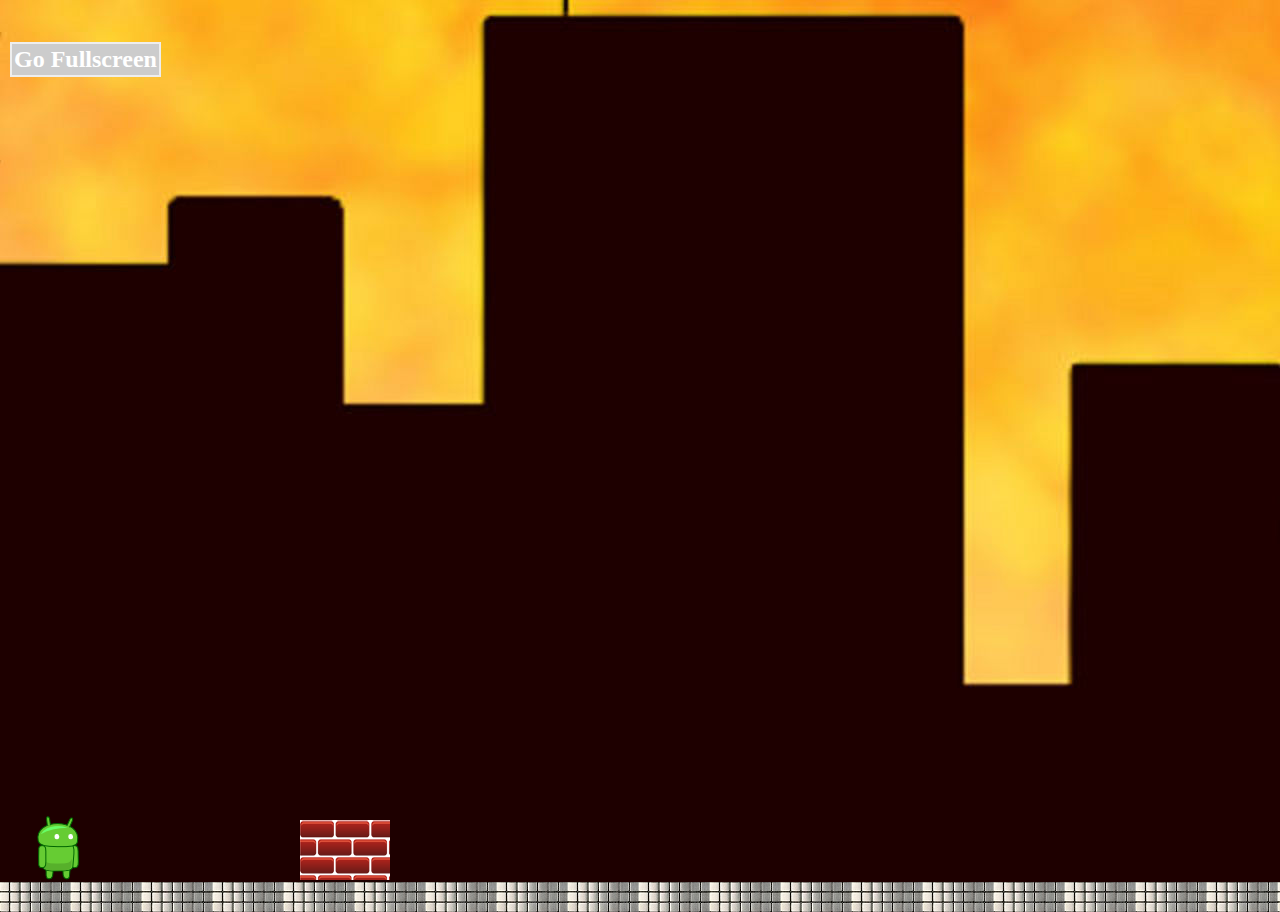
<file: platformer-demo.html>
<html id="stage">
	<body>

	<head>
		<style>
		body {
			overflow: hidden;
		}
		
		#game-stage {
			position: relative;
			top: 8px;
			left: -8px;
			overflow: hidden; 
		}
		
		#fullscreen {
			position: fixed;
			top: 10px;
			left: 10px;
			border: 2px solid #eee;
			background: #ccc;
			color: white;
			padding: 2px;
		}

		</style>
	</head>

	<div id="game-stage"></div>
	<h2 id="fullscreen">Go Fullscreen</h2>
	<script src="http://ajax.googleapis.com/ajax/libs/jquery/1.7.2/jquery.min.js"></script>
	<script src="js/Box2dWeb-2.1.a.3.min.js" type="text/javascript" ></script>
	<script src="js/b2game.js" type="text/javascript"></script>
	
	<script src="js/platformer-demo.js" type="text/javascript"></script>

	</body>
</html>
</file>
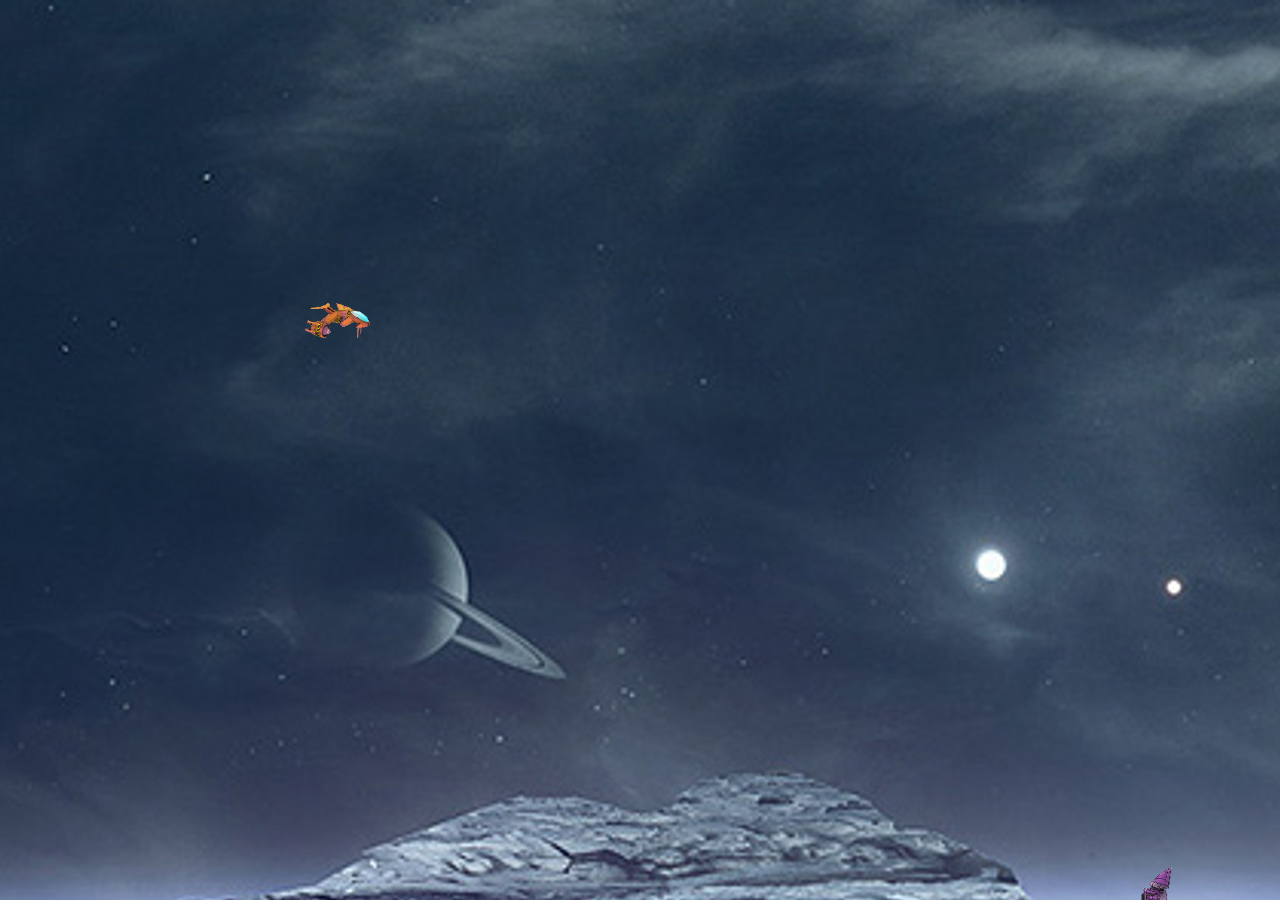
<file: shooter-demo.html>
<html id="stage">
	<body>

	<head>
		<style>
		body {
			overflow: hidden;
		}
		
		#game-stage {
			position: relative;
			left: -8px;
			top: -8px;
			overflow: hidden; 
		}

		</style>
	</head>

	<div id="game-stage"></div>
	
	<script src="http://ajax.googleapis.com/ajax/libs/jquery/1.7.2/jquery.min.js"></script>
	<script src="js/Box2dWeb-2.1.a.3.min.js" type="text/javascript" ></script>
	<script src="js/b2game.js" type="text/javascript"></script>
	
	<script>
		$(function(){
			b2Game.stage.width = $(window).width()/30;
			b2Game.stage.height = $(window).height()/30;
			$('#game-stage').width( b2Game.stage.width*30 );
			$('#game-stage').height( b2Game.stage.height*30 );
		});
	</script>
	
	<script type="text/javascript" src ="js/shooter-demo.js"></script>

	</body>
</html>
</file>
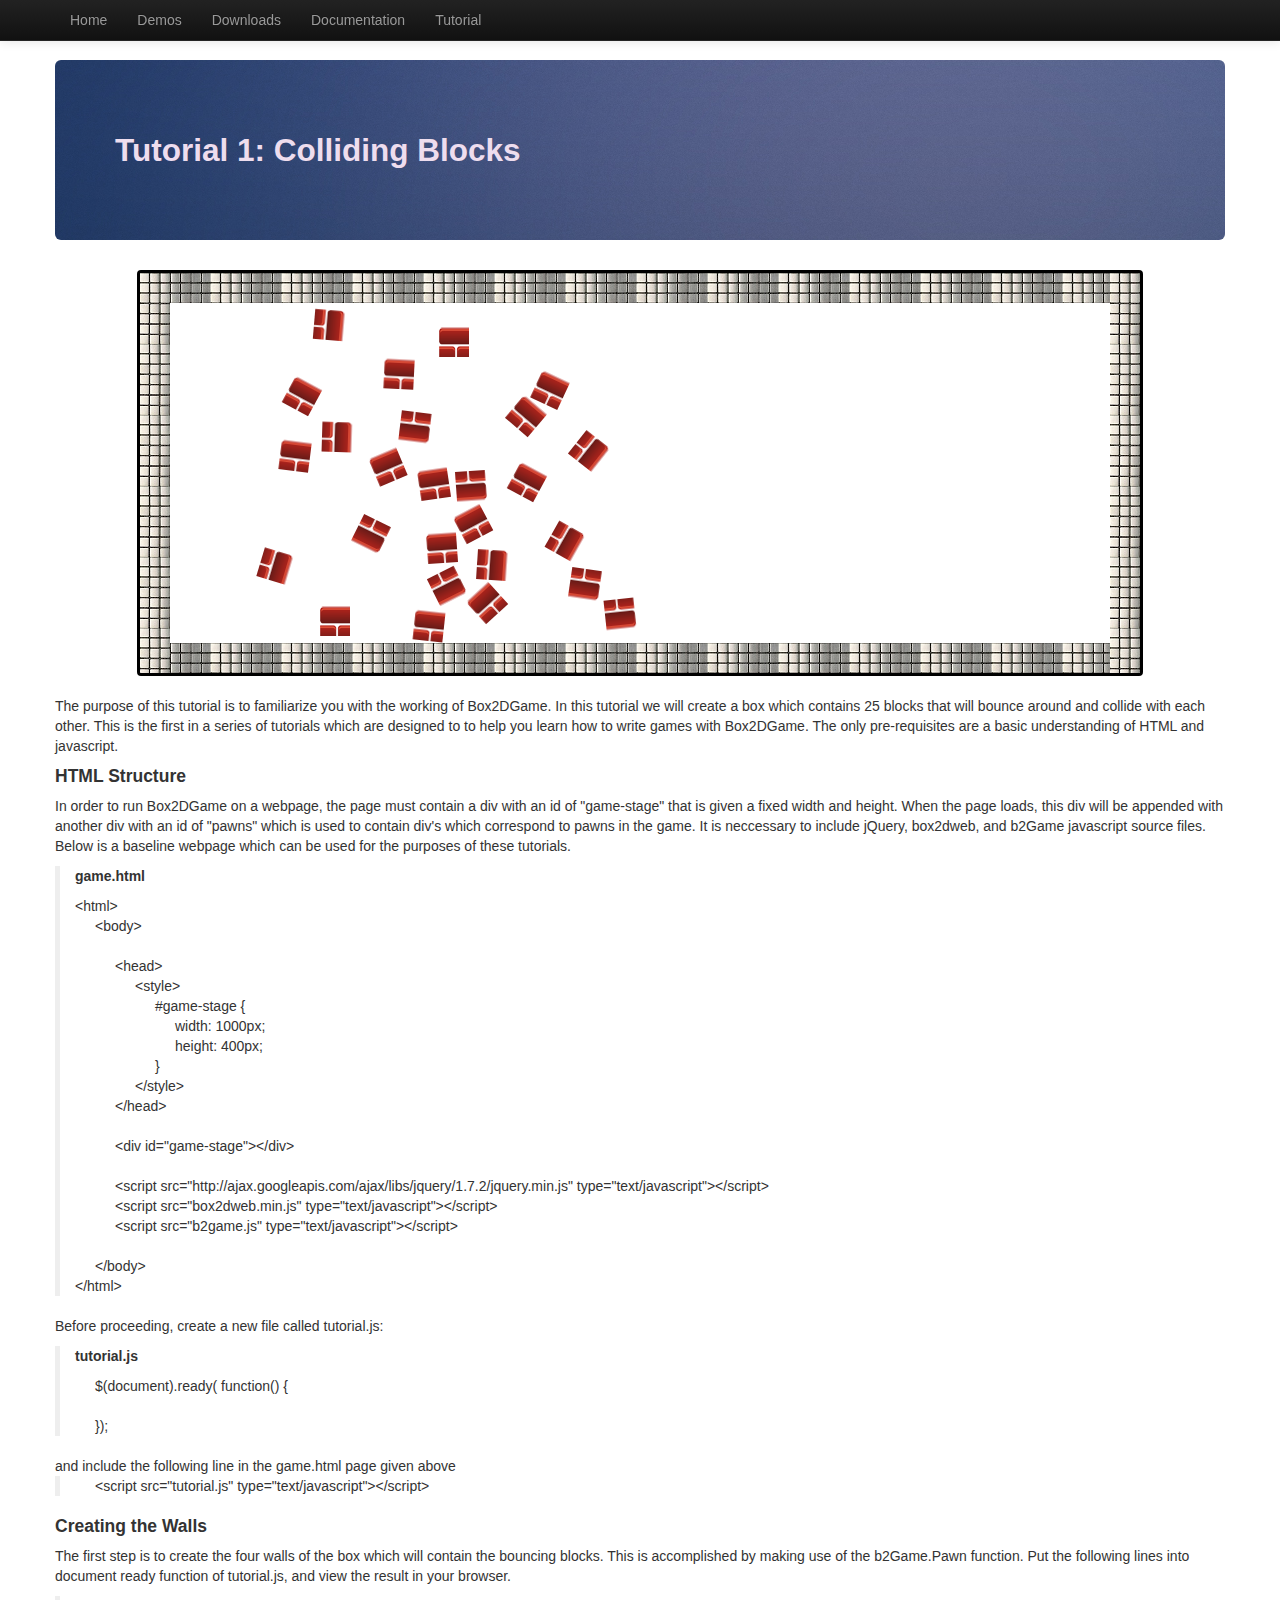
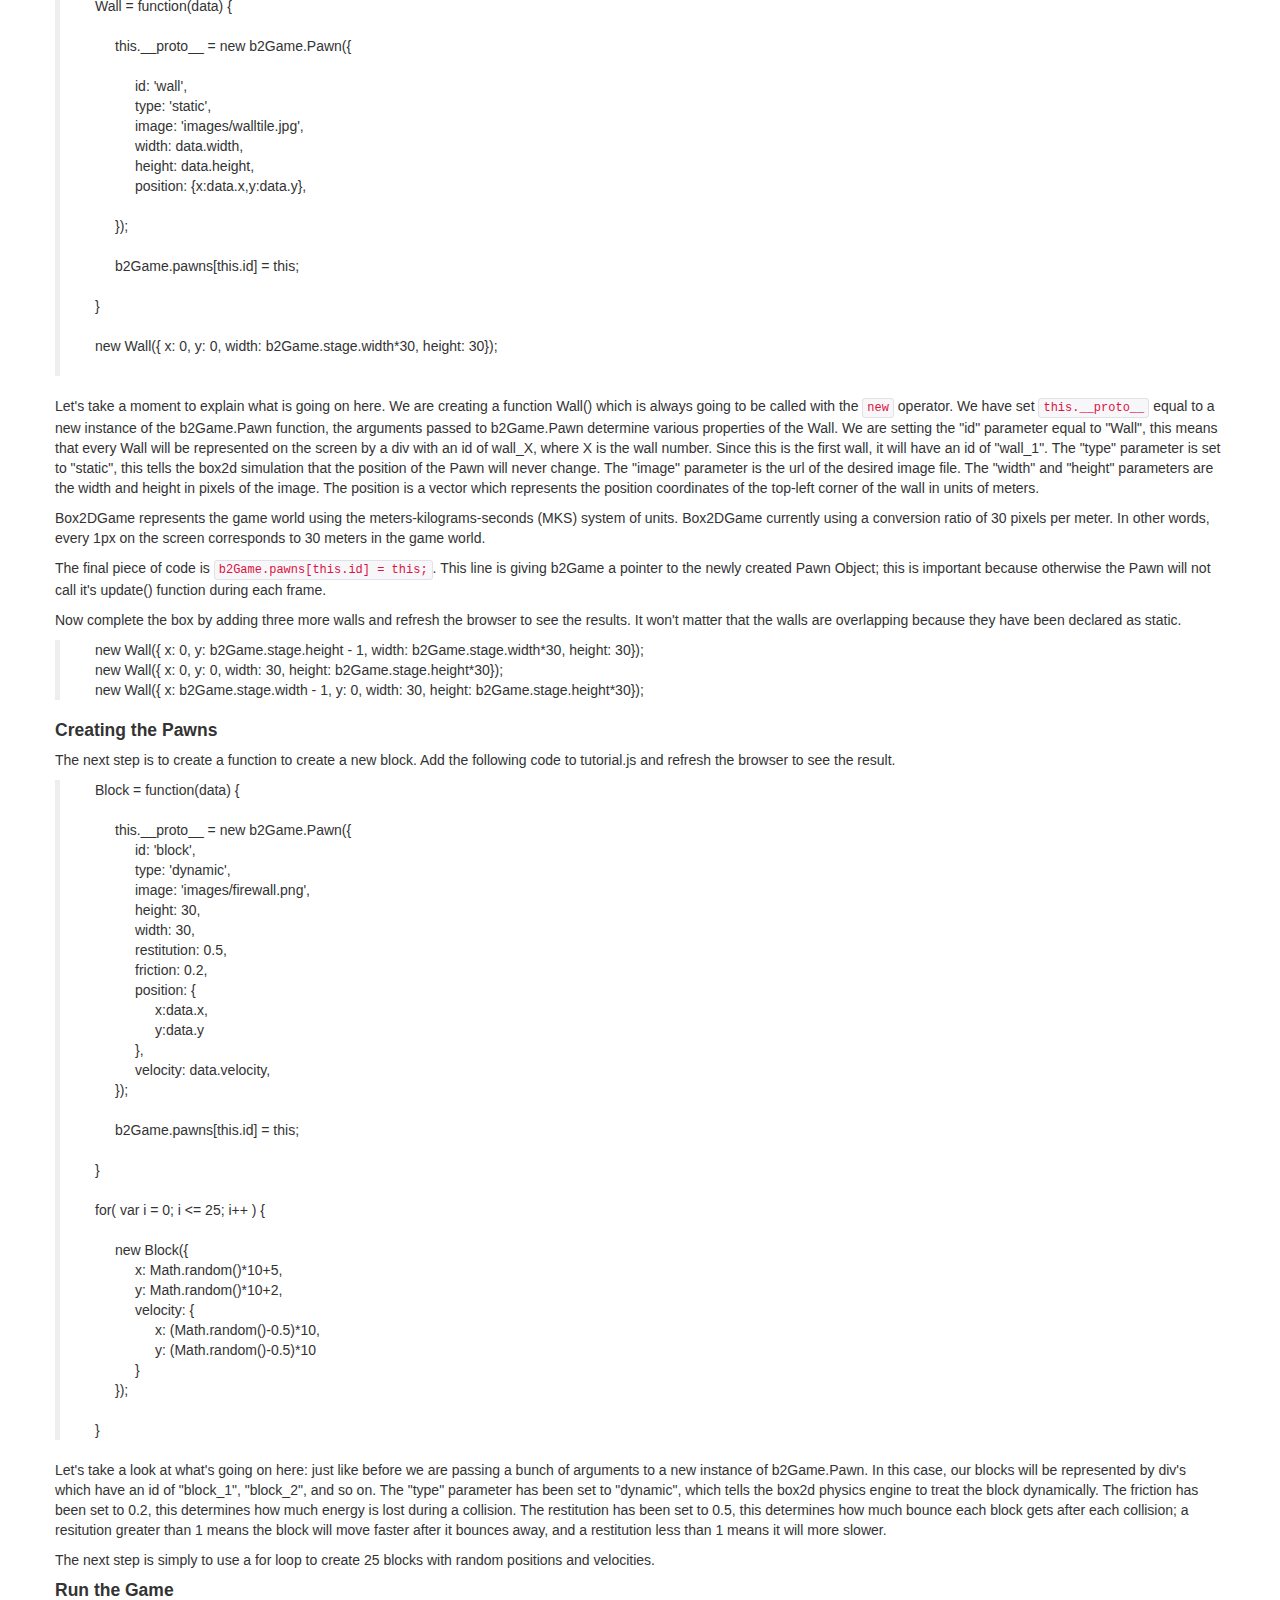
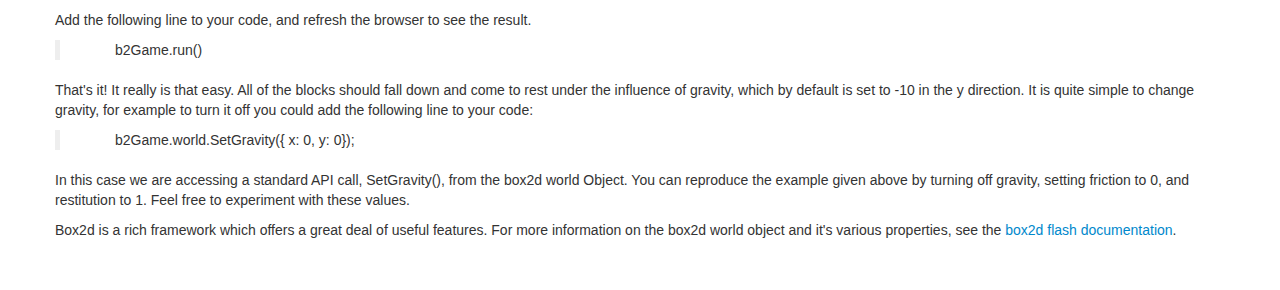
<file: tutorial1.html>
<!DOCTYPE html>
<html lang="en">
  <head>
    <meta charset="utf-8">
    <title>Box2D Game - Tutorial One: Colliding Blocks</title>
    <meta name="viewport" content="width=device-width, initial-scale=1.0">
    <meta name="description" content="">
    <meta name="author" content="">

    <!-- Le styles -->
    <link href="bootstrap/css/bootstrap.css" rel="stylesheet">
    <link href="master.css" rel="stylesheet">
	<style type="text/css">
		#game-stage {
			border: 3px solid black;
			border-radius: 4px;		
			width:1000px;
			height:400px;
			margin-bottom: 20px;
		}
    </style>
    <link href="bootstrap/css/bootstrap-responsive.css" rel="stylesheet">

    <!-- HTML5 shim, for IE6-8 support of HTML5 elements -->
    <!--[if lt IE 9]>
      <script src="http://html5shim.googlecode.com/svn/trunk/html5.js"></script>
    <![endif]-->

    <!-- Fav and touch icons -->
    <link rel="shortcut icon" href="bootstrap/ico/favicon.ico">
    <link rel="apple-touch-icon-precomposed" sizes="144x144" href="bootstrap/ico/apple-touch-icon-144-precomposed.png">
    <link rel="apple-touch-icon-precomposed" sizes="114x114" href="bootstrap/ico/apple-touch-icon-114-precomposed.png">
    <link rel="apple-touch-icon-precomposed" sizes="72x72" href="bootstrap/ico/apple-touch-icon-72-precomposed.png">
    <link rel="apple-touch-icon-precomposed" href="bootstrap/ico/apple-touch-icon-57-precomposed.png">
  </head>

  <body>

    <div class="navbar navbar-inverse navbar-fixed-top">
      <div class="navbar-inner">
        <div class="container">
          <a class="btn btn-navbar" data-toggle="collapse" data-target=".nav-collapse">
            <span class="icon-bar"></span>
            <span class="icon-bar"></span>
            <span class="icon-bar"></span>
          </a>
          <div class="nav-collapse collapse">
            <ul class="nav">
              <li><a href="index.html">Home</a></li>
              <li><a href="demos.html">Demos</a></li>
              <li><a href="downloads.html">Downloads</a></li>
              <li><a href="documentation.html">Documentation</a></li>
              <li><a href="tutorial1.html">Tutorial</a></li>
            </ul>
          </div><!--/.nav-collapse -->
        </div>
      </div>
    </div>

    <div class="container">

      <!-- Main hero unit for a primary marketing message or call to action -->
      <div class="hero-unit">
			<h2>Tutorial 1: Colliding Blocks</h2>

	  </div>
		<div id="game-stage" class="container" tabindex></div>
	  
	  <div class="row">
		<div class="span12">
					
			<p>
				The purpose of this tutorial is to familiarize you with the working of Box2DGame.  In this tutorial we will create a box which contains 25 blocks that will bounce around and collide with each other.  This is the first in a series of tutorials which are designed to to help you learn how to write games with Box2DGame.  The only pre-requisites are a basic understanding of HTML and javascript.
			</p>
			
			<h4>HTML Structure</h4>
			<p>
				In order to run Box2DGame on a webpage, the page must contain a div with an id of "game-stage" that is given a fixed width and height.  When the page loads, this div will be appended with another div with an id of "pawns" which is used to contain div's which correspond to pawns in the game.  It is neccessary to include jQuery, box2dweb, and b2Game javascript source files. Below is a baseline webpage which can be used for the purposes of these tutorials.
			</p>
			
			<blockquote>
			<h5>game.html</h5>
				&lt;html&gt;<br>
				<span style="margin-left: 20px;">&lt;body&gt;</span><br><br>
				<span style="margin-left: 40px;">&lt;head&gt;</span><br>
				<span style="margin-left: 60px;">&lt;style&gt;</span><br>
				<span style="margin-left: 80px;">#game-stage {</span><br>
				<span style="margin-left: 100px;">width: 1000px;</span><br>
				<span style="margin-left: 100px;">height: 400px;</span><br>
				<span style="margin-left: 80px;">}</span><br>
				<span style="margin-left: 60px;">&lt;/style&gt;</span><br>
				<span style="margin-left: 40px;">&lt;/head&gt;</span><br><br>
				<span style="margin-left: 40px;">&lt;div id="game-stage"&gt;&lt;/div&gt;</span><br><br>
				<span style="margin-left: 40px;">&lt;script src="http://ajax.googleapis.com/ajax/libs/jquery/1.7.2/jquery.min.js" type="text/javascript"&gt;&lt;/script&gt;</span><br>
				<span style="margin-left: 40px;">&lt;script src="box2dweb.min.js" type="text/javascript"&gt;&lt;/script&gt;</span><br>
				<span style="margin-left: 40px;">&lt;script src="b2game.js" type="text/javascript"&gt;&lt;/script&gt;</span><br><br>
				<span style="margin-left: 20px;">&lt;/body&gt;</span><br>
				&lt;/html&gt;
			</blockquote>
			
			<p>
				Before proceeding, create a new file called tutorial.js:
			<blockquote>				
				<h5>tutorial.js</h5>
				<span style="margin-left: 20px;">$(document).ready( function() {</span><br><br>
				
				<span style="margin-left: 20px;">});</span>
			</blockquote>
				and include the following line in the game.html page given above
			<blockquote>				
				<span style="margin-left: 20px;">&lt;script src="tutorial.js" type="text/javascript"&gt;&lt;/script&gt;</span>
			</blockquote>
			</p>
			<h4>Creating the Walls</h4>
			
			<p>
				The first step is to create the four walls of the box which will contain the bouncing blocks.  This is accomplished by making use of the b2Game.Pawn function.  Put the following lines into document ready function of tutorial.js, and view the result in your browser.
			</p>
			<blockquote>
				<span style="margin-left: 20px">Wall = function(data) {</span><br><br>
											
					<span style="margin-left: 40px">this.__proto__ = new b2Game.Pawn({</span><br><br>
						<span style="margin-left: 60px">id: 'wall',</span><br>
						<span style="margin-left: 60px">type: 'static',</span><br>
						<span style="margin-left: 60px">image: 'images/walltile.jpg',</span><br>
						<span style="margin-left: 60px">width: data.width,</span><br>
						<span style="margin-left: 60px">height: data.height,</span><br>
						<span style="margin-left: 60px">position: {x:data.x,y:data.y},</span><br><br>
					<span style="margin-left: 40px">});</span><br><br>
					
					<span style="margin-left: 40px">b2Game.pawns[this.id] = this;</span><br><br>
					
				<span style="margin-left: 20px">}</span><br><br>
				
				<span style="margin-left: 20px">new Wall({ x: 0, y: 0, width: b2Game.stage.width*30, height: 30});</span><br><br>

			</blockquote>
			<p>
				Let's take a moment to explain what is going on here.  We are creating a function Wall() which is always going to be called with the <code>new</code> operator.  We have set <code>this.__proto__</code> equal to a new instance of the b2Game.Pawn function, the arguments passed to b2Game.Pawn determine various properties of the Wall.  We are setting the "id" parameter equal to "Wall", this means that every Wall will be represented on the screen by a div with an id of wall_X, where X is the wall number.  Since this is the first wall, it will have an id of "wall_1".  The "type" parameter is set to "static", this tells the box2d simulation that the position of the Pawn will never change.  The "image" parameter is the url of the desired image file.  The "width" and "height" parameters are the width and height in pixels of the image.  The position is a vector which represents the position coordinates of the top-left corner of the wall in units of meters. 
			</p>
			<p>
				Box2DGame represents the game world using the meters-kilograms-seconds (MKS) system of units.  Box2DGame currently using a conversion ratio of 30 pixels per meter.  In other words, every 1px on the screen corresponds to 30 meters in the game world.
			</p>
			<p>
				The final piece of code is <code>b2Game.pawns[this.id] = this;</code>.  This line is giving b2Game a pointer to the newly created Pawn Object; this is important because otherwise the Pawn will not call it's update() function during each frame.
			</p>
			<p>
				Now complete the box by adding three more walls and refresh the browser to see the results.  It won't matter that the walls are overlapping because they have been declared as static.
			
			<blockquote>			
			<span style="margin-left: 20px">new Wall({ x: 0, y: b2Game.stage.height - 1, width: b2Game.stage.width*30, height: 30});</span><br>
			<span style="margin-left: 20px">new Wall({ x: 0, y: 0, width: 30, height: b2Game.stage.height*30});</span><br>
			<span style="margin-left: 20px">new Wall({ x: b2Game.stage.width - 1, y: 0, width: 30, height: b2Game.stage.height*30});</span><br>

			</blockquote>				
			
			<h4>Creating the Pawns</h4>
			
			<p>
				The next step is to create a function to create a new block.  Add the following code to tutorial.js and refresh the browser to see the result.
			</p>
<blockquote>		
	<span style="margin-left: 20px;">Block = function(data) {</span><br><br>		
		<span style="margin-left: 40px;">		this.__proto__ = new b2Game.Pawn({</span><br>
			<span style="margin-left: 60px;">id: 'block',</span><br>
			<span style="margin-left: 60px;">type: 'dynamic',</span><br>
			<span style="margin-left: 60px;">image: 'images/firewall.png',</span><br>
			<span style="margin-left: 60px;">height: 30,</span><br>
			<span style="margin-left: 60px;">width: 30,</span><br>
			<span style="margin-left: 60px;">restitution: 0.5,</span><br>
			<span style="margin-left: 60px;">friction: 0.2,</span><br>
			<span style="margin-left: 60px;">position: {</span><br>
				<span style="margin-left: 80px;">x:data.x,</span><br>
				<span style="margin-left: 80px;">y:data.y</span><br>
			<span style="margin-left: 60px;">},</span><br>
			<span style="margin-left: 60px;">velocity: data.velocity,</span><br>
		<span style="margin-left: 40px;">});			</span><br><br>

		<span style="margin-left: 40px;">		b2Game.pawns[this.id] = this;</span><br><br>
		
	<span style="margin-left: 20px;">	}	</span><br><br>
	
	<span style="margin-left: 20px;">	for( var i = 0; i <= 25; i++ ) {</span><br><br>

		<span style="margin-left: 40px;">new Block({</span><br>
			<span style="margin-left: 60px;">x: Math.random()*10+5,</span><br>
			<span style="margin-left: 60px;">y: Math.random()*10+2,</span><br>
			<span style="margin-left: 60px;">velocity: {</span><br>
				<span style="margin-left: 80px;">x: (Math.random()-0.5)*10,</span><br>
				<span style="margin-left: 80px;">y: (Math.random()-0.5)*10</span><br>
			<span style="margin-left: 60px;">}</span><br>
		<span style="margin-left: 40px;">});</span><br><br>
		
	<span style="margin-left: 20px;">}</span><br>
</blockquote>
			<p>
				Let's take a look at what's going on here: just like before we are passing a bunch of arguments to a new instance of b2Game.Pawn.  In this case, our blocks will be represented by div's which have an id of "block_1", "block_2", and so on.  The "type" parameter has been set to "dynamic", which tells the box2d physics engine to treat the block dynamically.  The friction has been set to 0.2, this determines how much energy is lost during a collision.  The restitution has been set to 0.5, this determines how much bounce each block gets after each collision; a resitution greater than 1 means the block will move faster after it bounces away, and a restitution less than 1 means it will more slower.
			</p>
			<p>
				The next step is simply to use a for loop to create 25 blocks with random positions and velocities.
			</p>
			<h4>Run the Game</h4>
			
			<p>
				Add the following line to your code, and refresh the browser to see the result.
			</p>
			<blockquote>				
				<span style="margin-left: 40px;">b2Game.run()</span>
			</blockquote>
			<p>
				That's it!  It really is that easy.  All of the blocks should fall down and come to rest under the influence of gravity, which by default is set to -10 in the y direction.  It is quite simple to change gravity, for example to turn it off you could add the following line to your code:
				<blockquote>
					<span style="margin-left: 40px;">b2Game.world.SetGravity({ x: 0, y: 0});</span><br>
				</blockquote>
				In this case we are accessing a standard API call, SetGravity(), from the box2d world Object.  You can reproduce the example given above by turning off gravity, setting friction to 0, and restitution to 1.  Feel free to experiment with these values. 
			</p>
			<p>
				Box2d is a rich framework which offers a great deal of useful features.  For more information on the box2d world object and it's various properties, see the <a href="#">box2d flash documentation</a>.
			</p>
		</div>
	  </div>
	  
    <!-- Le javascript
    ================================================== -->
    <!-- Placed at the end of the document so the pages load faster -->
		<script src="http://ajax.googleapis.com/ajax/libs/jquery/1.7.2/jquery.min.js"></script>
		<script type="text/javascript" src="js/Box2dWeb-2.1.a.3.min.js"></script>
		<script type="text/javascript" src ="js/b2game.js"></script>
		<script type="text/javascript" src ="js/tutorial1.js"></script>
    <script src="bootstrap/js/bootstrap.min.js"></script>

  </body>
</html>
</file>
<file: master.css>
body {
	padding-top: 60px;
	padding-bottom: 40px;
}


.hero-unit {
	background-image: url('images/Background.jpg');
	color: #EDE;
}

#game-stage {
	position: relative; 
	overflow:hidden; 
}

.demo-portrait {
	border: 4px solid black;
	border-radius: 8px;
	margin: 4px 0;
}
</file>
